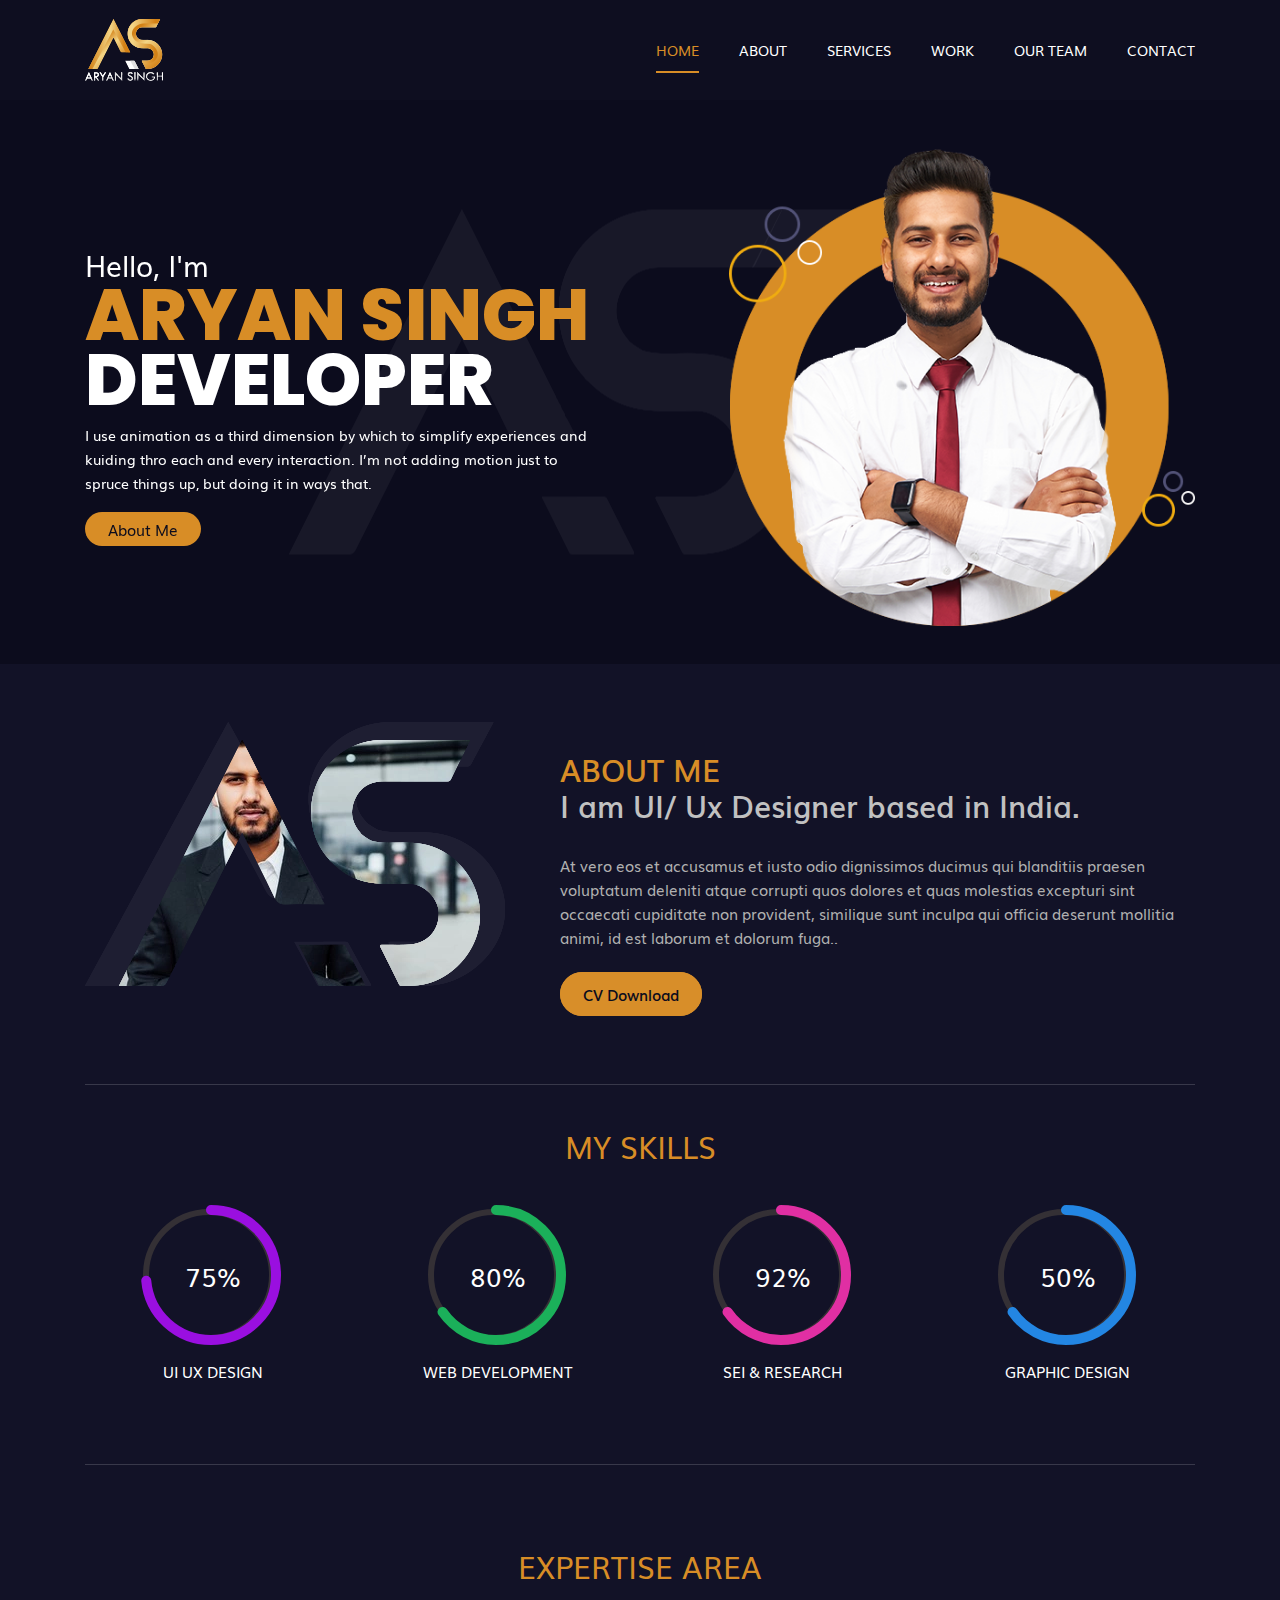
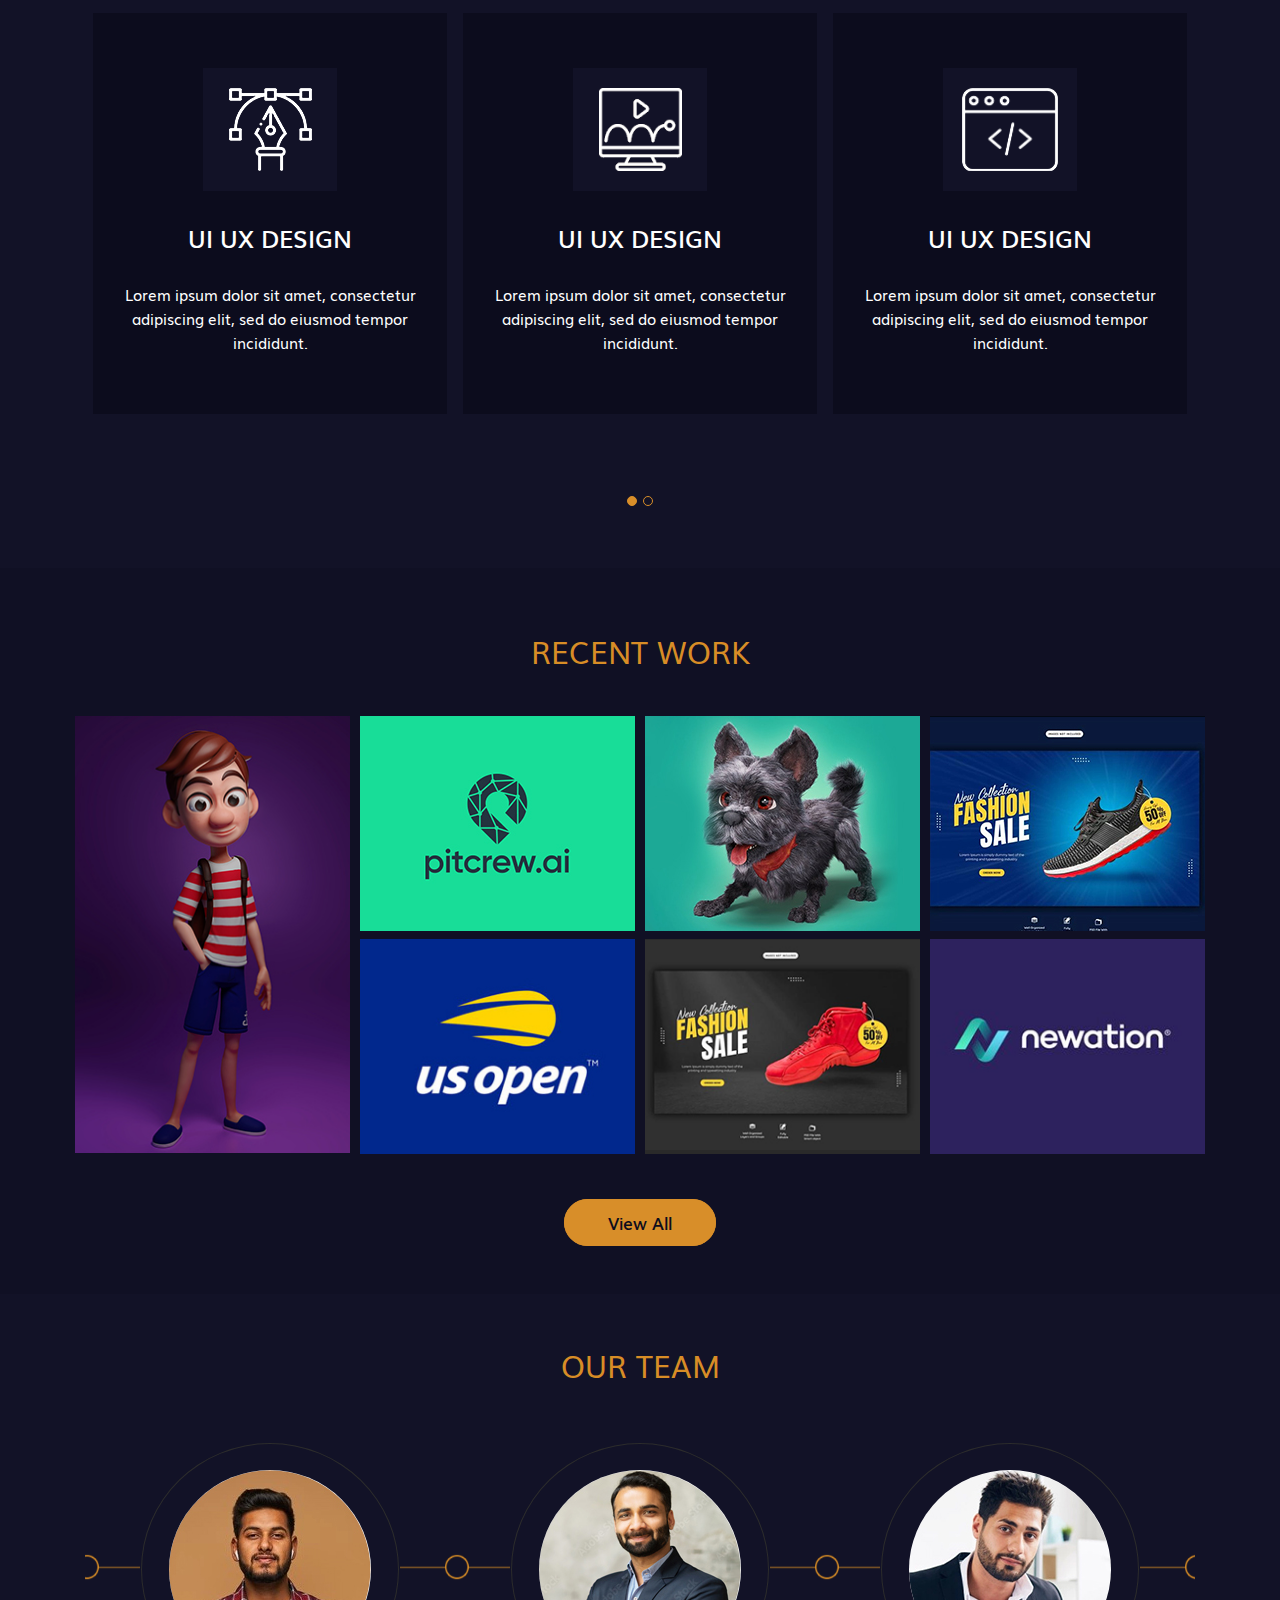
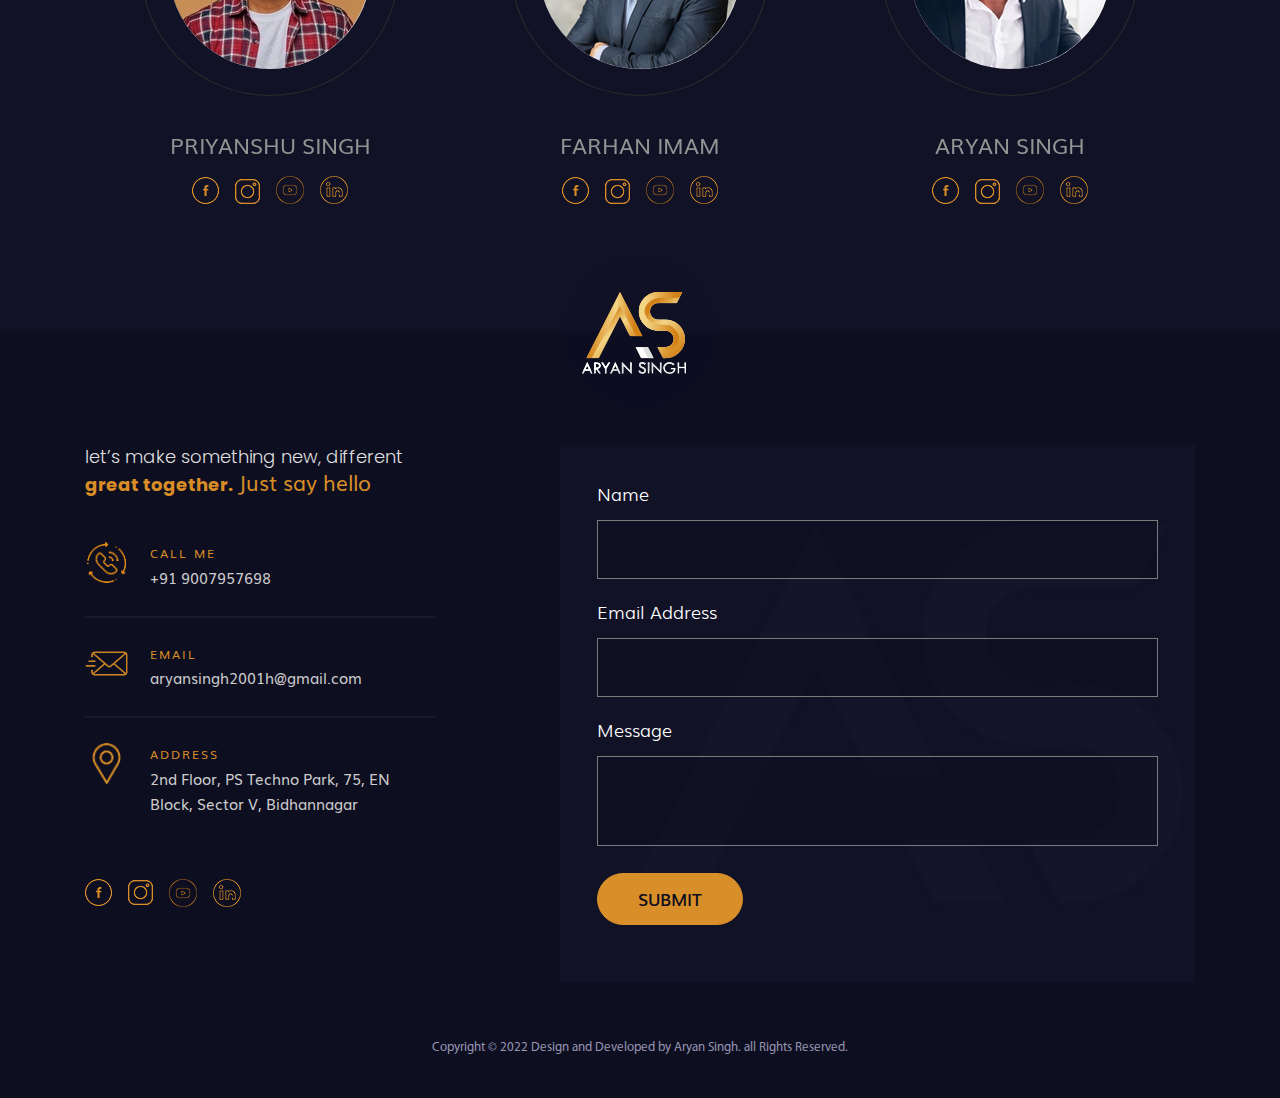
<file: index.html>
<!DOCTYPE html>
<html lang="en">

<head>
  <meta charset="utf-8">
  <meta name="viewport" content="width=device-width, initial-scale=1.0, maximum-scale=1.0, user-scalable=no">

                    <!-- FAV ICON -->

  <link rel="shortcut icon" href="images/logo.png">

                    <!-- BOOTSTRAP -->

  <link href="css/bootstrap.min.css" rel="stylesheet">
  <link href="css/bootstrap.css" rel="stylesheet">

                    <!-- FONT AWESOME -->

  <link rel="stylesheet" href="css/font-awesome.min.css" type="text/css">

                    <!-- OWL CAROUSEL -->

  <link href="css/owl.carousel.min.css" rel="stylesheet">
  <link href="css/owl.theme.default.min.css" rel="stylesheet">                      
                    
                  <!-- STYTLE SHEET -->

  <link href="css/style.css" rel="stylesheet">

  <link href="https://fonts.googleapis.com/css2?family=Poppins:ital,wght@0,100;0,200;0,300;0,400;0,500;0,600;0,700;0,800;0,900;1,100;1,200;1,300;1,400;1,500;1,600;1,700;1,800;1,900&display=swap" rel="stylesheet">

  <title>Aryan Singh</title>

</head>

<body>

                  <!-- START MAIN PART -->

  <main role="main">

                  <!-- START NAVBAR HEADER -->

    <section class="navbar_sec">
      <div class="container">
        <div class="row">
          <div class="col-md-12">
            <div class="navbar_nav">
              <nav class="navbar navbar-expand-lg navbar-light p-0">
                <a class="navbar-brand" href="index.html"><img src="images/logo.png"></a>
                <button class="navbar-toggler" type="button" data-toggle="collapse" data-target="#navbarNav" aria-controls="navbarNav" aria-expanded="false" aria-label="Toggle navigation">
                  <span class="navbar-toggler-icon"></span>
                </button>
                <div class="collapse navbar-collapse" id="navbarNav">
                  <ul class="navbar-nav">
                    <li class="nav-item active">
                      <a class="nav-link" href="index.html">Home</a>
                    </li>
                    <li class="nav-item">
                      <a class="nav-link" href="about.html">about</a>
                    </li>
                    <li class="nav-item">
                      <a class="nav-link" href="service.html">services</a>
                    </li>
                    <li class="nav-item">
                      <a class="nav-link" href="work.html">work</a>
                    </li>
                    <li class="nav-item">
                      <a class="nav-link" href="team.html">our team</a>
                    </li>
                    <li class="nav-item">
                      <a class="nav-link" href="contact.html">contact</a>
                    </li>
                  </ul>
                </div>
              </nav>
            </div>
          </div>
        </div>
      </div>
    </section>

                  <!-- END NAVBAR HEADER -->

                  <!-- START BANNER -->

    <section class="banner_sec">
      <div id="banner" class="owl-carousel owl-theme">

        <div class="item">
          <div class="container">
            <div class="banner_item">
              <div class="banner_content">
                <h6>hello, i'm</h6>
                <h2>aryan singh</h2>
                <h4>Developer</h4>
                <div class="banner_para">
                  <p>I use animation as a third dimension by which to simplify experiences and kuiding thro each and every interaction. I’m not adding motion just to spruce things up, but doing it in ways that.</p>
                </div>
                <div class="banner_link">
                  <a href="#">About Me</a>
                </div>
              </div>
              <div class="banner_img">
                <img class="img-fluid" src="images/banner_icon.png">
              </div>
            </div>
          </div>
        </div>

        <div class="item">
          <div class="container">
            <div class="banner_item">
              <div class="banner_content">
                <h6>hello, i'm</h6>
                <h2>aryan singh</h2>
                <h4>Developer</h4>
                <div class="banner_para">
                  <p>I use animation as a third dimension by which to simplify experiences and kuiding thro each and every interaction. I’m not adding motion just to spruce things up, but doing it in ways that.</p>
                </div>
                <div class="banner_link">
                  <a href="#">About Me</a>
                </div>
              </div>
              <div class="banner_img">
                <img class="img-fluid" src="images/banner_icon.png">
              </div>
            </div>
          </div>
        </div>


        <div class="item">
          <div class="container">
            <div class="banner_item">
              <div class="banner_content">
                <h6>hello, i'm</h6>
                <h2>aryan singh</h2>
                <h4>Developer</h4>
                <div class="banner_para">
                  <p>I use animation as a third dimension by which to simplify experiences and kuiding thro each and every interaction. I’m not adding motion just to spruce things up, but doing it in ways that.</p>
                </div>
                <div class="banner_link">
                  <a href="#">About Me</a>
                </div>
              </div>
              <div class="banner_img">
                <img class="img-fluid" src="images/banner_icon.png">
              </div>
            </div>
          </div>
        </div>


      </div>
    </section>

                  <!-- END BANNER -->

                  <!-- START ABOUT ME -->

    <section class="about_me_sec">
      <div class="container">
        <div class="about_us_bot">
          <div class="row">
            <div class="col-md-5">
              <div class="about_us_img">
                <img src="images/about_me.png">
              </div>
            </div>
            <div class="col-md-7">
              <div class="about_us_cont">
                <div class="about_us_head">
                  <h2>About Me</h2>
                  <h6>I am UI/ Ux Designer based in India.</h6>
                </div>
                <div class="about_us_para">
                  <p>At vero eos et accusamus et iusto odio dignissimos ducimus qui blanditiis praesen
                    voluptatum deleniti atque corrupti quos dolores et quas molestias excepturi sint occaecati cupiditate non provident, similique sunt inculpa qui officia deserunt mollitia animi, id est laborum et dolorum fuga..
                  </p>
                </div>
                <div class="about_us_btn">
                  <a href="#">CV Download</a>
                </div>
              </div>
            </div>
          </div>
        </div>
      </div>
    </section>

                  <!-- END ABOUT ME -->

                  <!-- START MY SKILL -->

                  <!-- END MY SKILL -->

    <section class="my_skill_sec">
      <div class="container">
        <div class="skill_bef">
          <div class="row">
            <div class="col-md-12">
              <div class="my_skill_head">
                <h2>My skills</h2>
              </div>
            </div>

            <div class="col-md-3 col-sm-6">
              <div class="my_skill_per">
                <div class="circle-big circle_one">
                  <div class="circle_text">
                    <p>75%</p>
                  </div>
                  <svg>
                    <circle class="bg" cx="57" cy="57" r="52"></circle>
                    <circle class="progress progress_one" cx="57" cy="65" r="65"></circle>
                  </svg>
                </div>
                <div class="skill_name">
                  <h6>UI UX DESIGN</h6>
                </div>  
              </div>
            </div>

            <div class="col-md-3 col-sm-6">
              <div class="my_skill_per">
                <div class="circle-big circle_two">
                  <div class="circle_text">
                    <p>80%</p>
                  </div>
                  <svg>
                    <circle class="bg" cx="57" cy="57" r="52"></circle>
                    <circle class="progress" cx="57" cy="57" r="65"></circle>
                  </svg>
                </div>  
                <div class="skill_name">
                  <h6>Web Development</h6>
                </div>
              </div>
            </div>

            <div class="col-md-3 col-sm-6">
              <div class="my_skill_per">
                <div class="circle-big circle_three">
                  <div class="circle_text">
                    <p>92%</p>
                  </div>
                  <svg>
                    <circle class="bg" cx="57" cy="57" r="52"></circle>
                    <circle class="progress" cx="57" cy="57" r="65"></circle>
                  </svg>
                </div>  
                <div class="skill_name">
                  <h6>Sei & Research</h6>
                </div>
              </div>
            </div>

            <div class="col-md-3 col-sm-6">
              <div class="my_skill_per">
                <div class="circle-big circle_four">
                  <div class="circle_text">
                    <p>50%</p>
                  </div>
                  <svg>
                    <circle class="bg" cx="57" cy="57" r="52"></circle>
                    <circle class="progress" cx="57" cy="57" r="65"></circle>
                  </svg>
                </div>  
                <div class="skill_name">
                  <h6>Graphic Design</h6>
                </div>
              </div>
            </div>
          </div>
        </div>
      </div>
    </section>

                  <!-- END MY SKILL -->

                  <!-- START EXPERTISE AREA -->

    <section class="expertise_sec">
      <div class="container">
        <div class="row">
          <div class="col-md-12">
            <div class="expertise_head">
              <h2>Expertise area</h2>
            </div>
          </div>
          <div class="col-md-12">
            <div id="expertise_area" class="owl-carousel owl-theme">

              <div class="item">
                <a href="#">
                  <div class="expertise_item">
                    <div class="expertise_img">
                      <img class="img-fluid exp-one" src="images/icon/expertise_img/image_one.png">
                      <img class="img-fluid exp-two" src="images/icon/expertise_img/image_one_hover.png">
                    </div>
                    <div class="expertise_head">
                      <h4>UI UX DESIGN</h4>
                    </div>
                    <div class="expertise_content">
                      <p>Lorem ipsum dolor sit amet, consectetur adipiscing elit, sed do eiusmod tempor incididunt.</p>
                    </div>
                  </div>
                </a>
              </div>

              <div class="item">
                <a href="#">
                  <div class="expertise_item">
                    <div class="expertise_img">
                      <img class="img-fluid exp-one" src="images/icon/expertise_img/image_two.png">
                      <img class="img-fluid exp-two" src="images/icon/expertise_img/image_two_hover.png">
                    </div>
                    <div class="expertise_head">
                      <h4>UI UX DESIGN</h4>
                    </div>
                    <div class="expertise_content">
                      <p>Lorem ipsum dolor sit amet, consectetur adipiscing elit, sed do eiusmod tempor incididunt.</p>
                    </div>
                  </div>
                </a>
              </div>

              <div class="item">
                <a href="#">
                  <div class="expertise_item">
                    <div class="expertise_img">
                      <img class="img-fluid exp-one" src="images/icon/expertise_img/image_three.png">
                      <img class="img-fluid exp-two" src="images/icon/expertise_img/image_three_hover.png">
                    </div>
                    <div class="expertise_head">
                      <h4>UI UX DESIGN</h4>
                    </div>
                    <div class="expertise_content">
                      <p>Lorem ipsum dolor sit amet, consectetur adipiscing elit, sed do eiusmod tempor incididunt.</p>
                    </div>
                  </div>
                </a>
              </div>

              <div class="item">
                <a href="#">
                  <div class="expertise_item">
                    <div class="expertise_img">
                      <img class="img-fluid exp-one" src="images/icon/expertise_img/image_two.png">
                      <img class="img-fluid exp-two" src="images/icon/expertise_img/image_two_hover.png">
                    </div>
                    <div class="expertise_head">
                      <h4>UI UX DESIGN</h4>
                    </div>
                    <div class="expertise_content">
                      <p>Lorem ipsum dolor sit amet, consectetur adipiscing elit, sed do eiusmod tempor incididunt.</p>
                    </div>
                  </div>
                </a>
              </div>

            </div>
          </div>
        </div>
      </div>
    </section>

                  <!-- END EXPERTISE AREA -->

            

                  <!-- START RECENT WORK -->

    <section class="recent_work_sec">
      <div class="container">
        <div class="row">
          <div class="col-md-12">
            <div class="recent_work_head">
              <h2>Recent Work</h2>
            </div>
          </div>
          <div class="col-md-3">
            <div class="renenct_work_items mb-2">
              <div class="recent_work_img recent_first_img">
                <img class="img-fluid" src="images/recent_work/image_one.jpg">
                <div class="recent_overlay">
                  <div class="recent_overlay_content">
                    <h6>Project Name</h6>
                    <a href="#">View Project</a>
                  </div>
                </div>
              </div>
            </div>
          </div>
          <div class="col-md-3">
            <div class="renenct_work_items mb-2">
              <div class="recent_work_img">
                <img class="img-fluid" src="images/recent_work/image_two.jpg">
                <div class="recent_overlay">
                  <div class="recent_overlay_content">
                    <h6>Project Name</h6>
                    <a href="#">View Project</a>
                  </div>
                </div>
              </div>
            </div>
            <div class="renenct_work_items">
              <div class="recent_work_img">
                <img class="img-fluid" src="images/recent_work/image_three.jpg">
                <div class="recent_overlay">
                  <div class="recent_overlay_content">
                    <h6>Project Name</h6>
                    <a href="#">View Project</a>
                  </div>
                </div>
              </div>
            </div>
          </div>
          <div class="col-md-3">
            <div class="renenct_work_items mb-2">
              <div class="recent_work_img">
                <img class="img-fluid" src="images/recent_work/image_four.jpg">
                <div class="recent_overlay">
                  <div class="recent_overlay_content">
                    <h6>Project Name</h6>
                    <a href="#">View Project</a>
                  </div>
                </div>
              </div>
            </div>
            <div class="renenct_work_items">
              <div class="recent_work_img">
                <img class="img-fluid" src="images/recent_work/image_five.jpg">
                <div class="recent_overlay">
                  <div class="recent_overlay_content">
                    <h6>Project Name</h6>
                    <a href="#">View Project</a>
                  </div>
                </div>
              </div>
            </div>
          </div>
          <div class="col-md-3">
            <div class="renenct_work_items mb-2">
              <div class="recent_work_img">
                <img class="img-fluid" src="images/recent_work/image_six.jpg">
                <div class="recent_overlay">
                  <div class="recent_overlay_content">
                    <h6>Project Name</h6>
                    <a href="#">View Project</a>
                  </div>
                </div>
              </div>
            </div>
            <div class="renenct_work_items">
              <div class="recent_work_img">
                <img class="img-fluid" src="images/recent_work/image_seven.jpg">
                <div class="recent_overlay">
                  <div class="recent_overlay_content">
                    <h6>Project Name</h6>
                    <a href="#">View Project</a>
                  </div>
                </div>
              </div>
            </div>
          </div>
          <div class="col-md-12">
            <div class="recent_work_btn">
              <a href="#">View All</a>
            </div>
          </div>
        </div>
      </div>
    </section>

                  <!-- END RECENT WORK -->

                  <!-- START OUR TEAM SECTION -->

    <section class="our_team_sec">
      <div class="container">
        <div class="row">
          <div class="col-md-12">
            <div class="our_team_head">
              <h2>Our team</h2>
            </div>
          </div>
          <div class="col-md-12">
            <div id="our_team" class="owl-carousel owl-theme">

              <div class="item">
                <div class="our_team_item">
                  <div class="our_team_img">
                    <img src="images/our_team/image_one.jpg">
                  </div>
                  <div class="our_team_name">
                    <h6>Priyanshu Singh</h6>
                  </div>
                  <div class="our_team_social_media">
                    <ul>
                      <li><a href="#"><img src="images/icon/social_media/fb_icon.png"></a></li>
                      <li><a href="#"><img src="images/icon/social_media/ig_icon.png"></a></li>
                      <li><a href="#"><img src="images/icon/social_media/yt_icon.png"></a></li>
                      <li><a href="#"><img src="images/icon/social_media/li_icon.png"></a></li>
                    </ul>
                  </div>
                </div>
              </div>

              <div class="item">
                <div class="our_team_item">
                  <div class="our_team_img">
                    <img src="images/our_team/image_two.jpg">
                  </div>
                  <div class="our_team_name">
                    <h6>Farhan Imam</h6>
                  </div>
                  <div class="our_team_social_media">
                    <ul>
                      <li><a href="#"><img src="images/icon/social_media/fb_icon.png"></a></li>
                      <li><a href="#"><img src="images/icon/social_media/ig_icon.png"></a></li>
                      <li><a href="#"><img src="images/icon/social_media/yt_icon.png"></a></li>
                      <li><a href="#"><img src="images/icon/social_media/li_icon.png"></a></li>
                    </ul>
                  </div>
                </div>
              </div>

              <div class="item">
                <div class="our_team_item">
                  <div class="our_team_img">
                    <img src="images/our_team/image_three.jpg">
                  </div>
                  <div class="our_team_name">
                    <h6>Aryan Singh</h6>
                  </div>
                  <div class="our_team_social_media">
                    <ul>
                      <li><a href="#"><img src="images/icon/social_media/fb_icon.png"></a></li>
                      <li><a href="#"><img src="images/icon/social_media/ig_icon.png"></a></li>
                      <li><a href="#"><img src="images/icon/social_media/yt_icon.png"></a></li>
                      <li><a href="#"><img src="images/icon/social_media/li_icon.png"></a></li>
                    </ul>
                  </div>
                </div>
              </div>

            </div>
          </div>
        </div>
      </div>
    </section>

                  <!-- END OUR TEAM SECTION -->

                  <!-- START UPPER FOOTER SECTION -->


    <section class="upper_footer_sec">
      <div class="container">
        <div class="row">
          <div class="col-md-12">
            <div class="upper_footer_logo">
              <a href="index.html"><img class="img-fluid" src="images/footer_logo.png"></a>
            </div>
          </div>
          <div class="col-md-4">
            <div class="upper_footer_para">
              <p>let’s make something new, different <b>great together.</b> <span>Just say hello</span></p>
            </div>
            <div class="upper_footer_info">
              <div class="upper_footer_info_items">
                <div class="upper_footer_info_img">
                  <img class="img-fluid" src="images/icon/footer_icon/icon_one.png">
                </div>
                <div class="upper_footer_info_cont">
                  <h6>Call Me</h6>
                  <a href="tel:+91 9007957698">+91 9007957698</a>
                </div>
              </div>
              <div class="upper_footer_info_items">
                <div class="upper_footer_info_img">
                  <img class="img-fluid" src="images/icon/footer_icon/icon_two.png">
                </div>
                <div class="upper_footer_info_cont">
                  <h6>Email</h6>
                  <a href="mailto:aryansingh2001h@gmail.com">aryansingh2001h@gmail.com</a>
                </div>
              </div>
              <div class="upper_footer_info_items">
                <div class="upper_footer_info_img">
                  <img class="img-fluid" src="images/icon/footer_icon/icon_three.png">
                </div>
                <div class="upper_footer_info_cont">
                  <h6>Address</h6>
                  <a href="https://goo.gl/maps/3J4UmXex4k5Xmd7a8" target="_blank">2nd Floor, PS Techno Park, 75, EN Block, Sector V, Bidhannagar</a>
                </div>
              </div>
            </div>
            <div class="footer_social_media">
              <ul>
                <li><a href="#"><img src="images/icon/social_media/fb_icon.png"></a></li>
                <li><a href="#"><img src="images/icon/social_media/ig_icon.png"></a></li>
                <li><a href="#"><img src="images/icon/social_media/yt_icon.png"></a></li>
                <li><a href="#"><img src="images/icon/social_media/li_icon.png"></a></li>
              </ul>
            </div>
          </div>
          <div class="offset-md-1">
            
          </div>
          <div class="col-md-7">
            <div class="upper_footer_form">
              <form>
                <div class="row">
                  <div class="col-md-12">
                    <div class="upper_footer_inputs">
                      <label>Name</label>
                      <input type="text" name="name" required>
                    </div>
                  </div>
                  <div class="col-md-12">
                    <div class="upper_footer_inputs">
                      <label>Email Address</label>
                      <input type="email" name="email" required>
                    </div>
                  </div>
                  <div class="col-md-12">
                    <div class="upper_footer_inputs">
                      <label>Message</label>
                      <textarea ></textarea>
                    </div>
                  </div>
                  <div class="col-md-12">
                    <div class="upper_footer_inputs">
                      <button type="submit" value="Submit">Submit</button>
                    </div>
                  </div>
                </div>
              </form>
            </div>
          </div>
        </div>
      </div>
    </section>

                  <!-- END UPPER FOOTER SECTION -->

                  <!-- START FOOTER -->

    <footer class="footer_sec">
      <div class="container">
        <div class="row">
          <div class="col-md-12">
            <div class="footer_cont">
              <p>Copyright © 2022  Design and Developed by <a href="index.html">Aryan Singh.</a> all Rights Reserved.</p>
            </div>
          </div>
        </div>
      </div>
    </footer>                  

                  <!-- END FOOTER -->

  </main>

                  <!-- END MAIN PART -->


  <script src="js/jquery.min.js"></script>
  <script src="js/popper.min.js"></script>
  <script src="js/bootstrap.min.js"></script>
  <script src="js/jquery-migrate-1.3.0.js"></script>
  <script src="js/bootstrap.bundle.js"></script>
  <script src="js/owl.carousel.min.js"></script>
  <script src="js/main.js"></script>


</body>

</html>
</file>
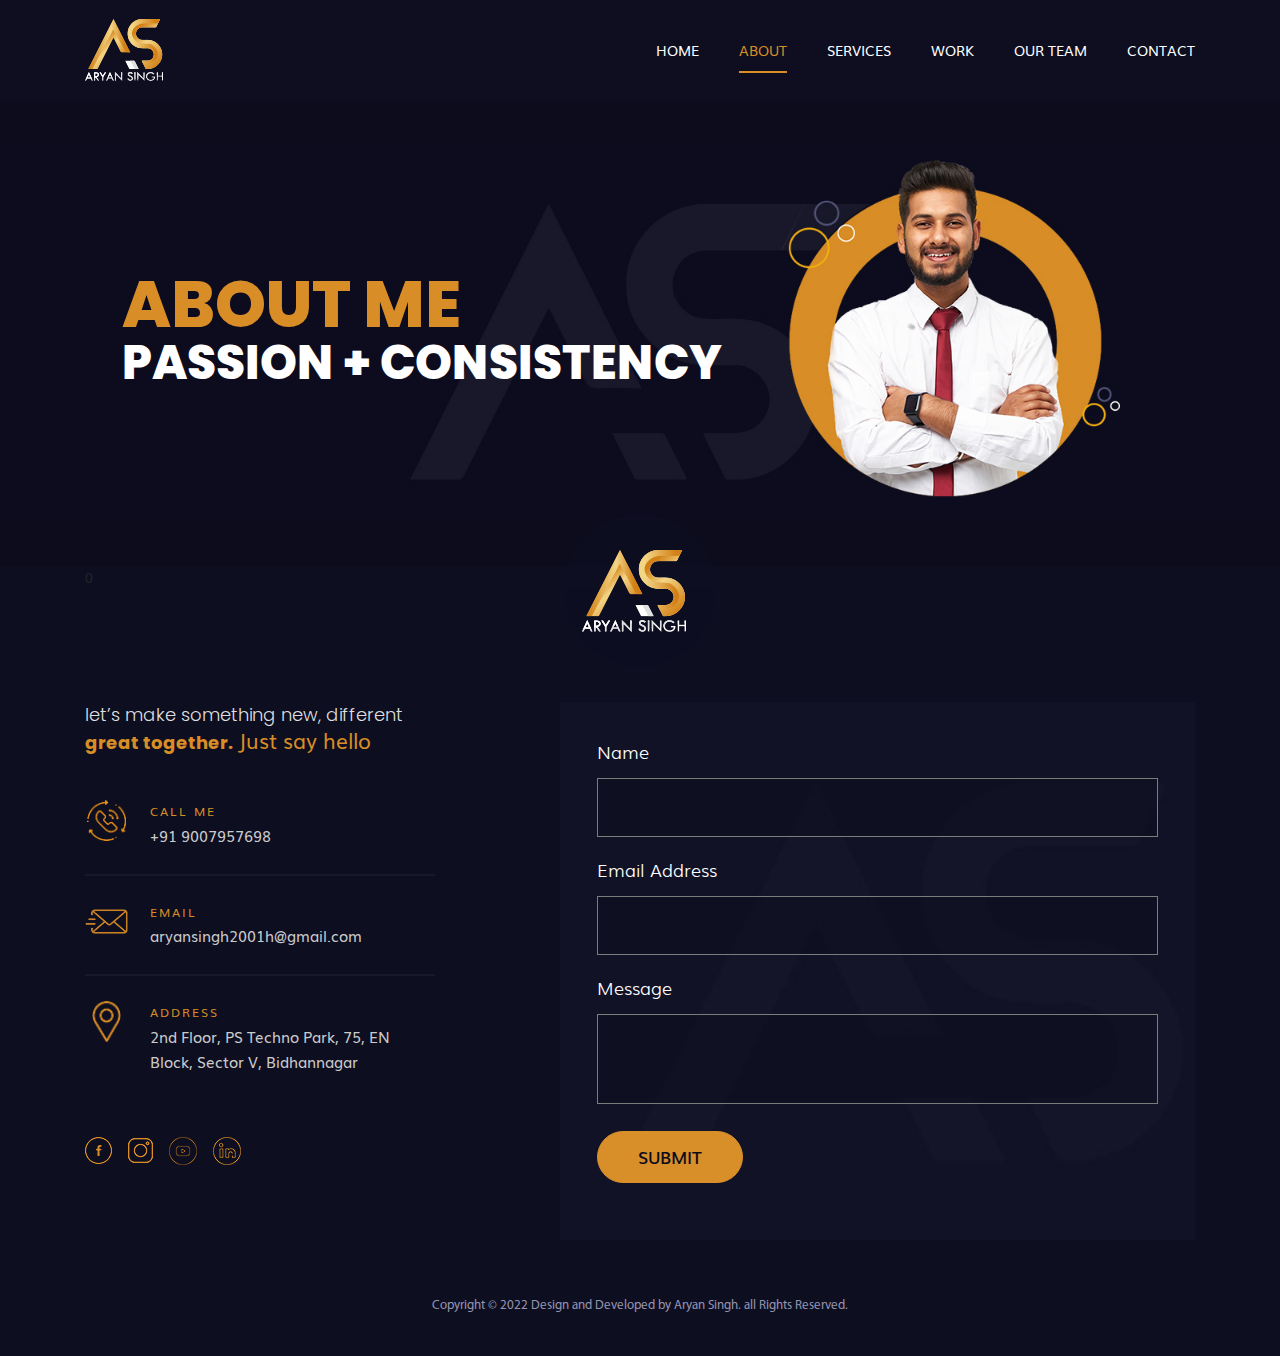
<file: about.html>
<!DOCTYPE html>
<html lang="en">

<head>
  <meta charset="utf-8">
  <meta name="viewport" content="width=device-width, initial-scale=1.0, maximum-scale=1.0, user-scalable=no">

                    <!-- FAV ICON -->

  <link rel="shortcut icon" href="images/logo.png">

                    <!-- BOOTSTRAP -->

  <link href="css/bootstrap.min.css" rel="stylesheet">
  <link href="css/bootstrap.css" rel="stylesheet">

                    <!-- FONT AWESOME -->

  <link rel="stylesheet" href="css/font-awesome.min.css" type="text/css">

                    <!-- OWL CAROUSEL -->

  <link href="css/owl.carousel.min.css" rel="stylesheet">
  <link href="css/owl.theme.default.min.css" rel="stylesheet">                      
                    
                  <!-- STYTLE SHEET -->

  <link href="css/style.css" rel="stylesheet">

  <link href="https://fonts.googleapis.com/css2?family=Poppins:ital,wght@0,100;0,200;0,300;0,400;0,500;0,600;0,700;0,800;0,900;1,100;1,200;1,300;1,400;1,500;1,600;1,700;1,800;1,900&display=swap" rel="stylesheet">

  <title>Aryan Singh</title>

</head>

<body>

                  <!-- START MAIN PART -->

  <main role="main">

                  <!-- START NAVBAR HEADER -->

    <section class="navbar_sec">
      <div class="container">
        <div class="row">
          <div class="col-md-12">
            <div class="navbar_nav">
              <nav class="navbar navbar-expand-lg navbar-light p-0">
                <a class="navbar-brand" href="index.html"><img src="images/logo.png"></a>
                <button class="navbar-toggler" type="button" data-toggle="collapse" data-target="#navbarNav" aria-controls="navbarNav" aria-expanded="false" aria-label="Toggle navigation">
                  <span class="navbar-toggler-icon"></span>
                </button>
                <div class="collapse navbar-collapse" id="navbarNav">
                  <ul class="navbar-nav">
                    <li class="nav-item">
                      <a class="nav-link" href="index.html">Home</a>
                    </li>
                    <li class="nav-item active">
                      <a class="nav-link" href="about.html">about</a>
                    </li>
                    <li class="nav-item">
                      <a class="nav-link" href="service.html">services</a>
                    </li>
                    <li class="nav-item">
                      <a class="nav-link" href="work.html">work</a>
                    </li>
                    <li class="nav-item">
                      <a class="nav-link" href="team.html">our team</a>
                    </li>
                    <li class="nav-item">
                      <a class="nav-link" href="contact.html">contact</a>
                    </li>
                  </ul>
                </div>
              </nav>
            </div>
          </div>
        </div>
      </div>
    </section>

                  <!-- END NAVBAR HEADER -->

                  <!-- START INNER PAGES HEAD -->

    <section class="inner_page_banner">
      <div class="inner_pages_img">
        <img src="images/banner/inner_banner.jpg">
      </div>
      <div class="about_me_head">
        <h2>About Me</h2>
        <h6>Passion + Consistency</h6>
      </div>
    </section>

                  <!-- END INNER PAGES HEAD -->

                  <!-- START UPPER FOOTER SECTION -->


    <section class="upper_footer_sec">
      <div class="container">0
        <div class="row">
          <div class="col-md-12">
            <div class="upper_footer_logo">
              <a href="index.html"><img class="img-fluid" src="images/footer_logo.png"></a>
            </div>
          </div>
          <div class="col-md-4">
            <div class="upper_footer_para">
              <p>let’s make something new, different <b>great together.</b> <span>Just say hello</span></p>
            </div>
            <div class="upper_footer_info">
              <div class="upper_footer_info_items">
                <div class="upper_footer_info_img">
                  <img class="img-fluid" src="images/icon/footer_icon/icon_one.png">
                </div>
                <div class="upper_footer_info_cont">
                  <h6>Call Me</h6>
                  <a href="tel:+91 9007957698">+91 9007957698</a>
                </div>
              </div>
              <div class="upper_footer_info_items">
                <div class="upper_footer_info_img">
                  <img class="img-fluid" src="images/icon/footer_icon/icon_two.png">
                </div>
                <div class="upper_footer_info_cont">
                  <h6>Email</h6>
                  <a href="mailto:aryansingh2001h@gmail.com">aryansingh2001h@gmail.com</a>
                </div>
              </div>
              <div class="upper_footer_info_items">
                <div class="upper_footer_info_img">
                  <img class="img-fluid" src="images/icon/footer_icon/icon_three.png">
                </div>
                <div class="upper_footer_info_cont">
                  <h6>Address</h6>
                  <a href="https://goo.gl/maps/3J4UmXex4k5Xmd7a8" target="_blank">2nd Floor, PS Techno Park, 75, EN Block, Sector V, Bidhannagar</a>
                </div>
              </div>
            </div>
            <div class="footer_social_media">
              <ul>
                <li><a href="#"><img src="images/icon/social_media/fb_icon.png"></a></li>
                <li><a href="#"><img src="images/icon/social_media/ig_icon.png"></a></li>
                <li><a href="#"><img src="images/icon/social_media/yt_icon.png"></a></li>
                <li><a href="#"><img src="images/icon/social_media/li_icon.png"></a></li>
              </ul>
            </div>
          </div>
          <div class="offset-md-1">
            
          </div>
          <div class="col-md-7">
            <div class="upper_footer_form">
              <form>
                <div class="row">
                  <div class="col-md-12">
                    <div class="upper_footer_inputs">
                      <label>Name</label>
                      <input type="text" name="name" required>
                    </div>
                  </div>
                  <div class="col-md-12">
                    <div class="upper_footer_inputs">
                      <label>Email Address</label>
                      <input type="email" name="email" required>
                    </div>
                  </div>
                  <div class="col-md-12">
                    <div class="upper_footer_inputs">
                      <label>Message</label>
                      <textarea ></textarea>
                    </div>
                  </div>
                  <div class="col-md-12">
                    <div class="upper_footer_inputs">
                      <button type="submit" value="Submit">Submit</button>
                    </div>
                  </div>
                </div>
              </form>
            </div>
          </div>
        </div>
      </div>
    </section>

                  <!-- END UPPER FOOTER SECTION -->

                  <!-- START FOOTER -->

    <footer class="footer_sec">
      <div class="container">
        <div class="row">
          <div class="col-md-12">
            <div class="footer_cont">
              <p>Copyright © 2022  Design and Developed by <a href="index.html">Aryan Singh.</a> all Rights Reserved.</p>
            </div>
          </div>
        </div>
      </div>
    </footer>                  

                  <!-- END FOOTER -->

  </main>

                  <!-- END MAIN PART -->


  <script src="js/jquery.min.js"></script>
  <script src="js/popper.min.js"></script>
  <script src="js/bootstrap.min.js"></script>
  <script src="js/jquery-migrate-1.3.0.js"></script>
  <script src="js/bootstrap.bundle.js"></script>
  <script src="js/owl.carousel.min.js"></script>
  <script src="js/main.js"></script>


</body>

</html>
</file>
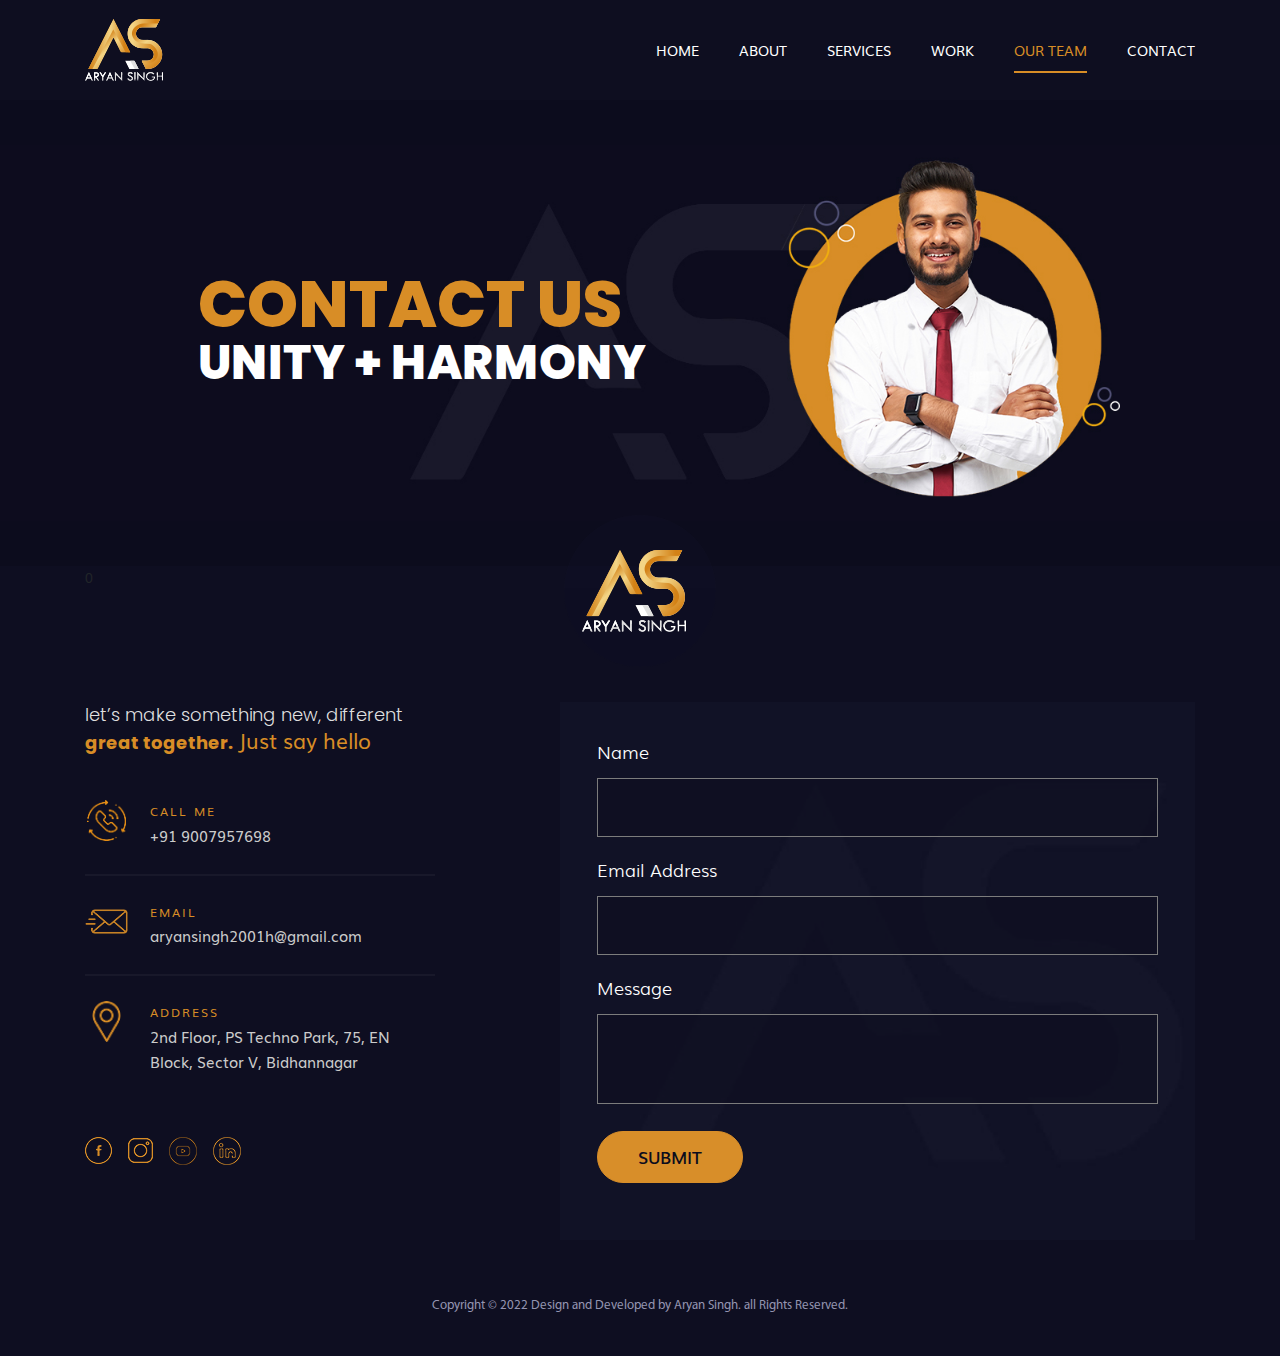
<file: contact.html>
<!DOCTYPE html>
<html lang="en">

<head>
  <meta charset="utf-8">
  <meta name="viewport" content="width=device-width, initial-scale=1.0, maximum-scale=1.0, user-scalable=no">

                    <!-- FAV ICON -->

  <link rel="shortcut icon" href="images/logo.png">

                    <!-- BOOTSTRAP -->

  <link href="css/bootstrap.min.css" rel="stylesheet">
  <link href="css/bootstrap.css" rel="stylesheet">

                    <!-- FONT AWESOME -->

  <link rel="stylesheet" href="css/font-awesome.min.css" type="text/css">

                    <!-- OWL CAROUSEL -->

  <link href="css/owl.carousel.min.css" rel="stylesheet">
  <link href="css/owl.theme.default.min.css" rel="stylesheet">                      
                    
                  <!-- STYTLE SHEET -->

  <link href="css/style.css" rel="stylesheet">

  <link href="https://fonts.googleapis.com/css2?family=Poppins:ital,wght@0,100;0,200;0,300;0,400;0,500;0,600;0,700;0,800;0,900;1,100;1,200;1,300;1,400;1,500;1,600;1,700;1,800;1,900&display=swap" rel="stylesheet">

  <title>Aryan Singh</title>

</head>

<body>

                  <!-- START MAIN PART -->

  <main role="main">

                  <!-- START NAVBAR HEADER -->

    <section class="navbar_sec">
      <div class="container">
        <div class="row">
          <div class="col-md-12">
            <div class="navbar_nav">
              <nav class="navbar navbar-expand-lg navbar-light p-0">
                <a class="navbar-brand" href="index.html"><img src="images/logo.png"></a>
                <button class="navbar-toggler" type="button" data-toggle="collapse" data-target="#navbarNav" aria-controls="navbarNav" aria-expanded="false" aria-label="Toggle navigation">
                  <span class="navbar-toggler-icon"></span>
                </button>
                <div class="collapse navbar-collapse" id="navbarNav">
                  <ul class="navbar-nav">
                    <li class="nav-item">
                      <a class="nav-link" href="index.html">Home</a>
                    </li>
                    <li class="nav-item">
                      <a class="nav-link" href="about.html">about</a>
                    </li>
                    <li class="nav-item">
                      <a class="nav-link" href="service.html">services</a>
                    </li>
                    <li class="nav-item">
                      <a class="nav-link" href="work.html">work</a>
                    </li>
                    <li class="nav-item active">
                      <a class="nav-link" href="team.html">our team</a>
                    </li>
                    <li class="nav-item">
                      <a class="nav-link" href="contact.html">contact</a>
                    </li>
                  </ul>
                </div>
              </nav>
            </div>
          </div>
        </div>
      </div>
    </section>

                  <!-- END NAVBAR HEADER -->

                  <!-- START INNER PAGES HEAD -->

    <section class="inner_page_banner">
      <div class="inner_pages_img">
        <img src="images/banner/inner_banner.jpg">
      </div>
      <div class="about_me_head">
        <h2>Contact US</h2>
        <h6>unity + harmony</h6>
      </div>
    </section>

                  <!-- END INNER PAGES HEAD -->

                  <!-- START UPPER FOOTER SECTION -->


    <section class="upper_footer_sec">
      <div class="container">0
        <div class="row">
          <div class="col-md-12">
            <div class="upper_footer_logo">
              <a href="index.html"><img class="img-fluid" src="images/footer_logo.png"></a>
            </div>
          </div>
          <div class="col-md-4">
            <div class="upper_footer_para">
              <p>let’s make something new, different <b>great together.</b> <span>Just say hello</span></p>
            </div>
            <div class="upper_footer_info">
              <div class="upper_footer_info_items">
                <div class="upper_footer_info_img">
                  <img class="img-fluid" src="images/icon/footer_icon/icon_one.png">
                </div>
                <div class="upper_footer_info_cont">
                  <h6>Call Me</h6>
                  <a href="tel:+91 9007957698">+91 9007957698</a>
                </div>
              </div>
              <div class="upper_footer_info_items">
                <div class="upper_footer_info_img">
                  <img class="img-fluid" src="images/icon/footer_icon/icon_two.png">
                </div>
                <div class="upper_footer_info_cont">
                  <h6>Email</h6>
                  <a href="mailto:aryansingh2001h@gmail.com">aryansingh2001h@gmail.com</a>
                </div>
              </div>
              <div class="upper_footer_info_items">
                <div class="upper_footer_info_img">
                  <img class="img-fluid" src="images/icon/footer_icon/icon_three.png">
                </div>
                <div class="upper_footer_info_cont">
                  <h6>Address</h6>
                  <a href="https://goo.gl/maps/3J4UmXex4k5Xmd7a8" target="_blank">2nd Floor, PS Techno Park, 75, EN Block, Sector V, Bidhannagar</a>
                </div>
              </div>
            </div>
            <div class="footer_social_media">
              <ul>
                <li><a href="#"><img src="images/icon/social_media/fb_icon.png"></a></li>
                <li><a href="#"><img src="images/icon/social_media/ig_icon.png"></a></li>
                <li><a href="#"><img src="images/icon/social_media/yt_icon.png"></a></li>
                <li><a href="#"><img src="images/icon/social_media/li_icon.png"></a></li>
              </ul>
            </div>
          </div>
          <div class="offset-md-1">
            
          </div>
          <div class="col-md-7">
            <div class="upper_footer_form">
              <form>
                <div class="row">
                  <div class="col-md-12">
                    <div class="upper_footer_inputs">
                      <label>Name</label>
                      <input type="text" name="name" required>
                    </div>
                  </div>
                  <div class="col-md-12">
                    <div class="upper_footer_inputs">
                      <label>Email Address</label>
                      <input type="email" name="email" required>
                    </div>
                  </div>
                  <div class="col-md-12">
                    <div class="upper_footer_inputs">
                      <label>Message</label>
                      <textarea ></textarea>
                    </div>
                  </div>
                  <div class="col-md-12">
                    <div class="upper_footer_inputs">
                      <button type="submit" value="Submit">Submit</button>
                    </div>
                  </div>
                </div>
              </form>
            </div>
          </div>
        </div>
      </div>
    </section>

                  <!-- END UPPER FOOTER SECTION -->

                  <!-- START FOOTER -->

    <footer class="footer_sec">
      <div class="container">
        <div class="row">
          <div class="col-md-12">
            <div class="footer_cont">
              <p>Copyright © 2022  Design and Developed by <a href="index.html">Aryan Singh.</a> all Rights Reserved.</p>
            </div>
          </div>
        </div>
      </div>
    </footer>                  

                  <!-- END FOOTER -->

  </main>

                  <!-- END MAIN PART -->


  <script src="js/jquery.min.js"></script>
  <script src="js/popper.min.js"></script>
  <script src="js/bootstrap.min.js"></script>
  <script src="js/jquery-migrate-1.3.0.js"></script>
  <script src="js/bootstrap.bundle.js"></script>
  <script src="js/owl.carousel.min.js"></script>
  <script src="js/main.js"></script>


</body>

</html>
</file>
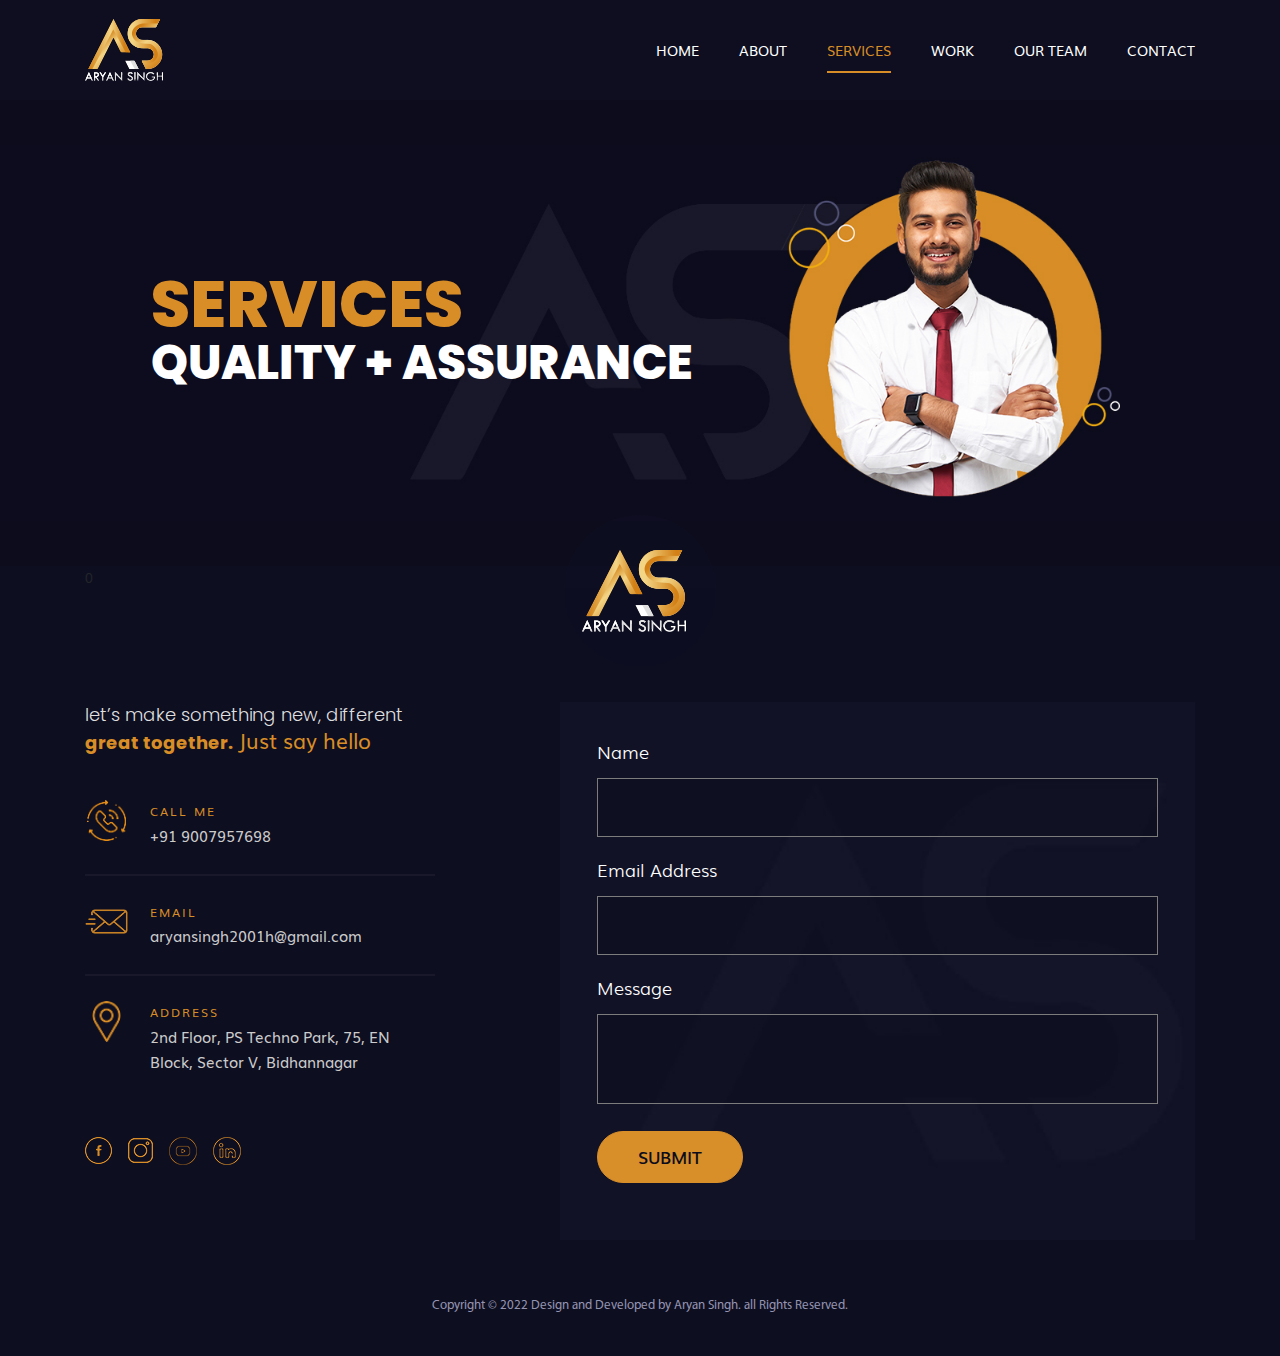
<file: service.html>
<!DOCTYPE html>
<html lang="en">

<head>
  <meta charset="utf-8">
  <meta name="viewport" content="width=device-width, initial-scale=1.0, maximum-scale=1.0, user-scalable=no">

                    <!-- FAV ICON -->

  <link rel="shortcut icon" href="images/logo.png">

                    <!-- BOOTSTRAP -->

  <link href="css/bootstrap.min.css" rel="stylesheet">
  <link href="css/bootstrap.css" rel="stylesheet">

                    <!-- FONT AWESOME -->

  <link rel="stylesheet" href="css/font-awesome.min.css" type="text/css">

                    <!-- OWL CAROUSEL -->

  <link href="css/owl.carousel.min.css" rel="stylesheet">
  <link href="css/owl.theme.default.min.css" rel="stylesheet">                      
                    
                  <!-- STYTLE SHEET -->

  <link href="css/style.css" rel="stylesheet">

  <link href="https://fonts.googleapis.com/css2?family=Poppins:ital,wght@0,100;0,200;0,300;0,400;0,500;0,600;0,700;0,800;0,900;1,100;1,200;1,300;1,400;1,500;1,600;1,700;1,800;1,900&display=swap" rel="stylesheet">

  <title>Aryan Singh</title>

</head>

<body>

                  <!-- START MAIN PART -->

  <main role="main">

                  <!-- START NAVBAR HEADER -->

    <section class="navbar_sec">
      <div class="container">
        <div class="row">
          <div class="col-md-12">
            <div class="navbar_nav">
              <nav class="navbar navbar-expand-lg navbar-light p-0">
                <a class="navbar-brand" href="index.html"><img src="images/logo.png"></a>
                <button class="navbar-toggler" type="button" data-toggle="collapse" data-target="#navbarNav" aria-controls="navbarNav" aria-expanded="false" aria-label="Toggle navigation">
                  <span class="navbar-toggler-icon"></span>
                </button>
                <div class="collapse navbar-collapse" id="navbarNav">
                  <ul class="navbar-nav">
                    <li class="nav-item">
                      <a class="nav-link" href="index.html">Home</a>
                    </li>
                    <li class="nav-item">
                      <a class="nav-link" href="about.html">about</a>
                    </li>
                    <li class="nav-item active">
                      <a class="nav-link" href="service.html">services</a>
                    </li>
                    <li class="nav-item">
                      <a class="nav-link" href="work.html">work</a>
                    </li>
                    <li class="nav-item">
                      <a class="nav-link" href="team.html">our team</a>
                    </li>
                    <li class="nav-item">
                      <a class="nav-link" href="contact.html">contact</a>
                    </li>
                  </ul>
                </div>
              </nav>
            </div>
          </div>
        </div>
      </div>
    </section>

                  <!-- END NAVBAR HEADER -->

                  <!-- START INNER PAGES HEAD -->

    <section class="inner_page_banner">
      <div class="inner_pages_img">
        <img src="images/banner/inner_banner.jpg">
      </div>
      <div class="about_me_head">
        <h2>Services</h2>
        <h6>Quality + Assurance</h6>
      </div>
    </section>

                  <!-- END INNER PAGES HEAD -->

                  <!-- START UPPER FOOTER SECTION -->


    <section class="upper_footer_sec">
      <div class="container">0
        <div class="row">
          <div class="col-md-12">
            <div class="upper_footer_logo">
              <a href="index.html"><img class="img-fluid" src="images/footer_logo.png"></a>
            </div>
          </div>
          <div class="col-md-4">
            <div class="upper_footer_para">
              <p>let’s make something new, different <b>great together.</b> <span>Just say hello</span></p>
            </div>
            <div class="upper_footer_info">
              <div class="upper_footer_info_items">
                <div class="upper_footer_info_img">
                  <img class="img-fluid" src="images/icon/footer_icon/icon_one.png">
                </div>
                <div class="upper_footer_info_cont">
                  <h6>Call Me</h6>
                  <a href="tel:+91 9007957698">+91 9007957698</a>
                </div>
              </div>
              <div class="upper_footer_info_items">
                <div class="upper_footer_info_img">
                  <img class="img-fluid" src="images/icon/footer_icon/icon_two.png">
                </div>
                <div class="upper_footer_info_cont">
                  <h6>Email</h6>
                  <a href="mailto:aryansingh2001h@gmail.com">aryansingh2001h@gmail.com</a>
                </div>
              </div>
              <div class="upper_footer_info_items">
                <div class="upper_footer_info_img">
                  <img class="img-fluid" src="images/icon/footer_icon/icon_three.png">
                </div>
                <div class="upper_footer_info_cont">
                  <h6>Address</h6>
                  <a href="https://goo.gl/maps/3J4UmXex4k5Xmd7a8" target="_blank">2nd Floor, PS Techno Park, 75, EN Block, Sector V, Bidhannagar</a>
                </div>
              </div>
            </div>
            <div class="footer_social_media">
              <ul>
                <li><a href="#"><img src="images/icon/social_media/fb_icon.png"></a></li>
                <li><a href="#"><img src="images/icon/social_media/ig_icon.png"></a></li>
                <li><a href="#"><img src="images/icon/social_media/yt_icon.png"></a></li>
                <li><a href="#"><img src="images/icon/social_media/li_icon.png"></a></li>
              </ul>
            </div>
          </div>
          <div class="offset-md-1">
            
          </div>
          <div class="col-md-7">
            <div class="upper_footer_form">
              <form>
                <div class="row">
                  <div class="col-md-12">
                    <div class="upper_footer_inputs">
                      <label>Name</label>
                      <input type="text" name="name" required>
                    </div>
                  </div>
                  <div class="col-md-12">
                    <div class="upper_footer_inputs">
                      <label>Email Address</label>
                      <input type="email" name="email" required>
                    </div>
                  </div>
                  <div class="col-md-12">
                    <div class="upper_footer_inputs">
                      <label>Message</label>
                      <textarea ></textarea>
                    </div>
                  </div>
                  <div class="col-md-12">
                    <div class="upper_footer_inputs">
                      <button type="submit" value="Submit">Submit</button>
                    </div>
                  </div>
                </div>
              </form>
            </div>
          </div>
        </div>
      </div>
    </section>

                  <!-- END UPPER FOOTER SECTION -->

                  <!-- START FOOTER -->

    <footer class="footer_sec">
      <div class="container">
        <div class="row">
          <div class="col-md-12">
            <div class="footer_cont">
              <p>Copyright © 2022  Design and Developed by <a href="index.html">Aryan Singh.</a> all Rights Reserved.</p>
            </div>
          </div>
        </div>
      </div>
    </footer>                  

                  <!-- END FOOTER -->

  </main>

                  <!-- END MAIN PART -->


  <script src="js/jquery.min.js"></script>
  <script src="js/popper.min.js"></script>
  <script src="js/bootstrap.min.js"></script>
  <script src="js/jquery-migrate-1.3.0.js"></script>
  <script src="js/bootstrap.bundle.js"></script>
  <script src="js/owl.carousel.min.js"></script>
  <script src="js/main.js"></script>


</body>

</html>
</file>
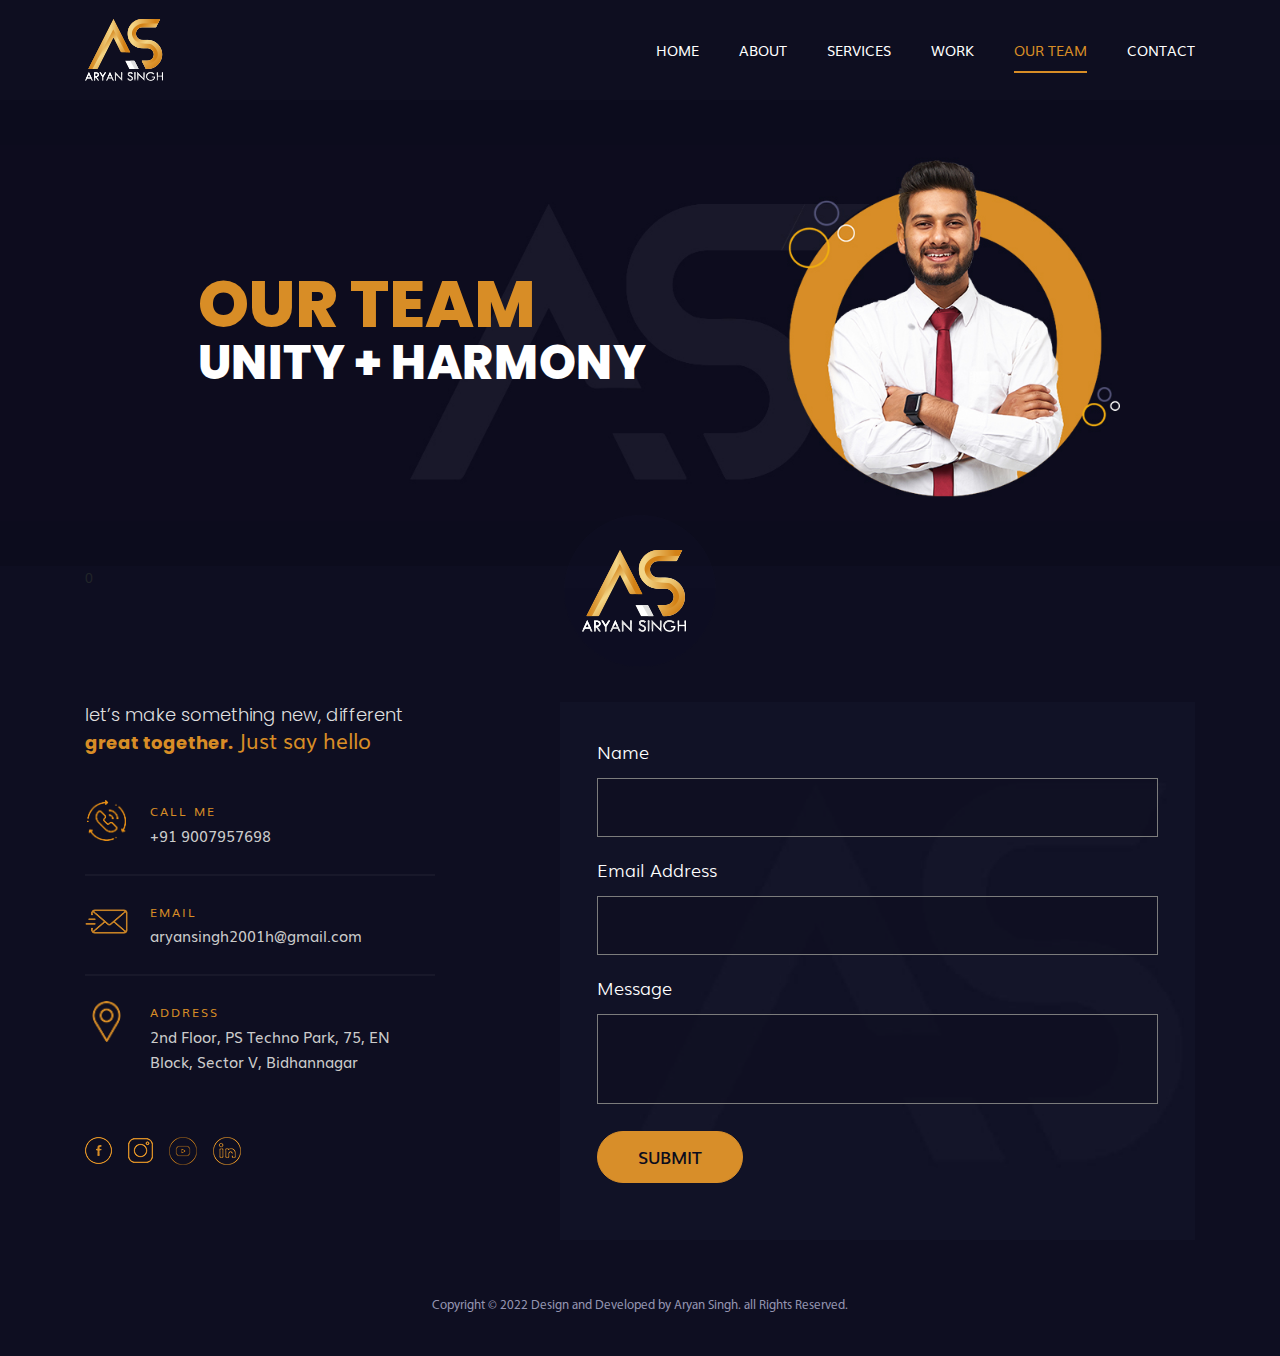
<file: team.html>
<!DOCTYPE html>
<html lang="en">

<head>
  <meta charset="utf-8">
  <meta name="viewport" content="width=device-width, initial-scale=1.0, maximum-scale=1.0, user-scalable=no">

                    <!-- FAV ICON -->

  <link rel="shortcut icon" href="images/logo.png">

                    <!-- BOOTSTRAP -->

  <link href="css/bootstrap.min.css" rel="stylesheet">
  <link href="css/bootstrap.css" rel="stylesheet">

                    <!-- FONT AWESOME -->

  <link rel="stylesheet" href="css/font-awesome.min.css" type="text/css">

                    <!-- OWL CAROUSEL -->

  <link href="css/owl.carousel.min.css" rel="stylesheet">
  <link href="css/owl.theme.default.min.css" rel="stylesheet">                      
                    
                  <!-- STYTLE SHEET -->

  <link href="css/style.css" rel="stylesheet">

  <link href="https://fonts.googleapis.com/css2?family=Poppins:ital,wght@0,100;0,200;0,300;0,400;0,500;0,600;0,700;0,800;0,900;1,100;1,200;1,300;1,400;1,500;1,600;1,700;1,800;1,900&display=swap" rel="stylesheet">

  <title>Aryan Singh</title>

</head>

<body>

                  <!-- START MAIN PART -->

  <main role="main">

                  <!-- START NAVBAR HEADER -->

    <section class="navbar_sec">
      <div class="container">
        <div class="row">
          <div class="col-md-12">
            <div class="navbar_nav">
              <nav class="navbar navbar-expand-lg navbar-light p-0">
                <a class="navbar-brand" href="index.html"><img src="images/logo.png"></a>
                <button class="navbar-toggler" type="button" data-toggle="collapse" data-target="#navbarNav" aria-controls="navbarNav" aria-expanded="false" aria-label="Toggle navigation">
                  <span class="navbar-toggler-icon"></span>
                </button>
                <div class="collapse navbar-collapse" id="navbarNav">
                  <ul class="navbar-nav">
                    <li class="nav-item">
                      <a class="nav-link" href="index.html">Home</a>
                    </li>
                    <li class="nav-item">
                      <a class="nav-link" href="about.html">about</a>
                    </li>
                    <li class="nav-item">
                      <a class="nav-link" href="service.html">services</a>
                    </li>
                    <li class="nav-item">
                      <a class="nav-link" href="work.html">work</a>
                    </li>
                    <li class="nav-item active">
                      <a class="nav-link" href="team.html">our team</a>
                    </li>
                    <li class="nav-item">
                      <a class="nav-link" href="contact.html">contact</a>
                    </li>
                  </ul>
                </div>
              </nav>
            </div>
          </div>
        </div>
      </div>
    </section>

                  <!-- END NAVBAR HEADER -->

                  <!-- START INNER PAGES HEAD -->

    <section class="inner_page_banner">
      <div class="inner_pages_img">
        <img src="images/banner/inner_banner.jpg">
      </div>
      <div class="about_me_head">
        <h2>Our Team</h2>
        <h6>unity + harmony</h6>
      </div>
    </section>

                  <!-- END INNER PAGES HEAD -->

                  <!-- START UPPER FOOTER SECTION -->


    <section class="upper_footer_sec">
      <div class="container">0
        <div class="row">
          <div class="col-md-12">
            <div class="upper_footer_logo">
              <a href="index.html"><img class="img-fluid" src="images/footer_logo.png"></a>
            </div>
          </div>
          <div class="col-md-4">
            <div class="upper_footer_para">
              <p>let’s make something new, different <b>great together.</b> <span>Just say hello</span></p>
            </div>
            <div class="upper_footer_info">
              <div class="upper_footer_info_items">
                <div class="upper_footer_info_img">
                  <img class="img-fluid" src="images/icon/footer_icon/icon_one.png">
                </div>
                <div class="upper_footer_info_cont">
                  <h6>Call Me</h6>
                  <a href="tel:+91 9007957698">+91 9007957698</a>
                </div>
              </div>
              <div class="upper_footer_info_items">
                <div class="upper_footer_info_img">
                  <img class="img-fluid" src="images/icon/footer_icon/icon_two.png">
                </div>
                <div class="upper_footer_info_cont">
                  <h6>Email</h6>
                  <a href="mailto:aryansingh2001h@gmail.com">aryansingh2001h@gmail.com</a>
                </div>
              </div>
              <div class="upper_footer_info_items">
                <div class="upper_footer_info_img">
                  <img class="img-fluid" src="images/icon/footer_icon/icon_three.png">
                </div>
                <div class="upper_footer_info_cont">
                  <h6>Address</h6>
                  <a href="https://goo.gl/maps/3J4UmXex4k5Xmd7a8" target="_blank">2nd Floor, PS Techno Park, 75, EN Block, Sector V, Bidhannagar</a>
                </div>
              </div>
            </div>
            <div class="footer_social_media">
              <ul>
                <li><a href="#"><img src="images/icon/social_media/fb_icon.png"></a></li>
                <li><a href="#"><img src="images/icon/social_media/ig_icon.png"></a></li>
                <li><a href="#"><img src="images/icon/social_media/yt_icon.png"></a></li>
                <li><a href="#"><img src="images/icon/social_media/li_icon.png"></a></li>
              </ul>
            </div>
          </div>
          <div class="offset-md-1">
            
          </div>
          <div class="col-md-7">
            <div class="upper_footer_form">
              <form>
                <div class="row">
                  <div class="col-md-12">
                    <div class="upper_footer_inputs">
                      <label>Name</label>
                      <input type="text" name="name" required>
                    </div>
                  </div>
                  <div class="col-md-12">
                    <div class="upper_footer_inputs">
                      <label>Email Address</label>
                      <input type="email" name="email" required>
                    </div>
                  </div>
                  <div class="col-md-12">
                    <div class="upper_footer_inputs">
                      <label>Message</label>
                      <textarea ></textarea>
                    </div>
                  </div>
                  <div class="col-md-12">
                    <div class="upper_footer_inputs">
                      <button type="submit" value="Submit">Submit</button>
                    </div>
                  </div>
                </div>
              </form>
            </div>
          </div>
        </div>
      </div>
    </section>

                  <!-- END UPPER FOOTER SECTION -->

                  <!-- START FOOTER -->

    <footer class="footer_sec">
      <div class="container">
        <div class="row">
          <div class="col-md-12">
            <div class="footer_cont">
              <p>Copyright © 2022  Design and Developed by <a href="index.html">Aryan Singh.</a> all Rights Reserved.</p>
            </div>
          </div>
        </div>
      </div>
    </footer>                  

                  <!-- END FOOTER -->

  </main>

                  <!-- END MAIN PART -->


  <script src="js/jquery.min.js"></script>
  <script src="js/popper.min.js"></script>
  <script src="js/bootstrap.min.js"></script>
  <script src="js/jquery-migrate-1.3.0.js"></script>
  <script src="js/bootstrap.bundle.js"></script>
  <script src="js/owl.carousel.min.js"></script>
  <script src="js/main.js"></script>


</body>

</html>
</file>
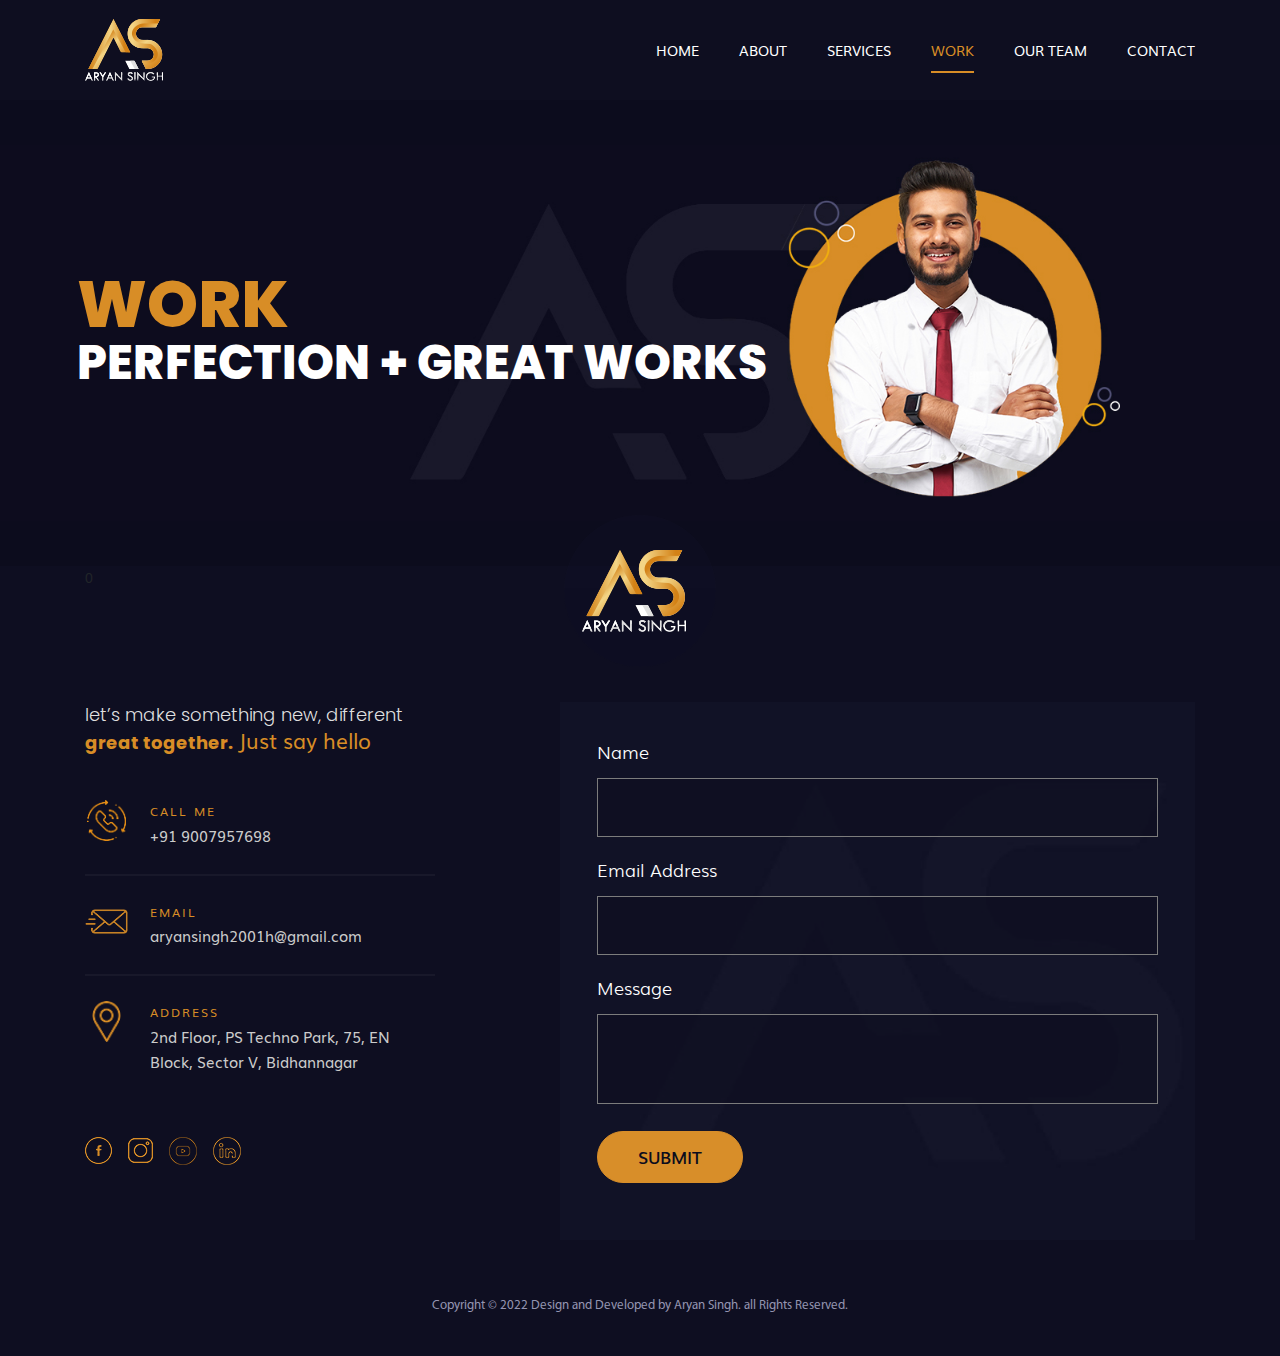
<file: work.html>
<!DOCTYPE html>
<html lang="en">

<head>
  <meta charset="utf-8">
  <meta name="viewport" content="width=device-width, initial-scale=1.0, maximum-scale=1.0, user-scalable=no">

                    <!-- FAV ICON -->

  <link rel="shortcut icon" href="images/logo.png">

                    <!-- BOOTSTRAP -->

  <link href="css/bootstrap.min.css" rel="stylesheet">
  <link href="css/bootstrap.css" rel="stylesheet">

                    <!-- FONT AWESOME -->

  <link rel="stylesheet" href="css/font-awesome.min.css" type="text/css">

                    <!-- OWL CAROUSEL -->

  <link href="css/owl.carousel.min.css" rel="stylesheet">
  <link href="css/owl.theme.default.min.css" rel="stylesheet">                      
                    
                  <!-- STYTLE SHEET -->

  <link href="css/style.css" rel="stylesheet">

  <link href="https://fonts.googleapis.com/css2?family=Poppins:ital,wght@0,100;0,200;0,300;0,400;0,500;0,600;0,700;0,800;0,900;1,100;1,200;1,300;1,400;1,500;1,600;1,700;1,800;1,900&display=swap" rel="stylesheet">

  <title>Aryan Singh</title>

</head>

<body>

                  <!-- START MAIN PART -->

  <main role="main">

                  <!-- START NAVBAR HEADER -->

    <section class="navbar_sec">
      <div class="container">
        <div class="row">
          <div class="col-md-12">
            <div class="navbar_nav">
              <nav class="navbar navbar-expand-lg navbar-light p-0">
                <a class="navbar-brand" href="index.html"><img src="images/logo.png"></a>
                <button class="navbar-toggler" type="button" data-toggle="collapse" data-target="#navbarNav" aria-controls="navbarNav" aria-expanded="false" aria-label="Toggle navigation">
                  <span class="navbar-toggler-icon"></span>
                </button>
                <div class="collapse navbar-collapse" id="navbarNav">
                  <ul class="navbar-nav">
                    <li class="nav-item">
                      <a class="nav-link" href="index.html">Home</a>
                    </li>
                    <li class="nav-item">
                      <a class="nav-link" href="about.html">about</a>
                    </li>
                    <li class="nav-item">
                      <a class="nav-link" href="service.html">services</a>
                    </li>
                    <li class="nav-item active">
                      <a class="nav-link" href="work.html">work</a>
                    </li>
                    <li class="nav-item">
                      <a class="nav-link" href="team.html">our team</a>
                    </li>
                    <li class="nav-item">
                      <a class="nav-link" href="contact.html">contact</a>
                    </li>
                  </ul>
                </div>
              </nav>
            </div>
          </div>
        </div>
      </div>
    </section>

                  <!-- END NAVBAR HEADER -->

                  <!-- START INNER PAGES HEAD -->

    <section class="inner_page_banner">
      <div class="inner_pages_img">
        <img src="images/banner/inner_banner.jpg">
      </div>
      <div class="about_me_head">
        <h2>Work</h2>
        <h6>Perfection + Great works</h6>
      </div>
    </section>

                  <!-- END INNER PAGES HEAD -->

                  <!-- START UPPER FOOTER SECTION -->


    <section class="upper_footer_sec">
      <div class="container">0
        <div class="row">
          <div class="col-md-12">
            <div class="upper_footer_logo">
              <a href="index.html"><img class="img-fluid" src="images/footer_logo.png"></a>
            </div>
          </div>
          <div class="col-md-4">
            <div class="upper_footer_para">
              <p>let’s make something new, different <b>great together.</b> <span>Just say hello</span></p>
            </div>
            <div class="upper_footer_info">
              <div class="upper_footer_info_items">
                <div class="upper_footer_info_img">
                  <img class="img-fluid" src="images/icon/footer_icon/icon_one.png">
                </div>
                <div class="upper_footer_info_cont">
                  <h6>Call Me</h6>
                  <a href="tel:+91 9007957698">+91 9007957698</a>
                </div>
              </div>
              <div class="upper_footer_info_items">
                <div class="upper_footer_info_img">
                  <img class="img-fluid" src="images/icon/footer_icon/icon_two.png">
                </div>
                <div class="upper_footer_info_cont">
                  <h6>Email</h6>
                  <a href="mailto:aryansingh2001h@gmail.com">aryansingh2001h@gmail.com</a>
                </div>
              </div>
              <div class="upper_footer_info_items">
                <div class="upper_footer_info_img">
                  <img class="img-fluid" src="images/icon/footer_icon/icon_three.png">
                </div>
                <div class="upper_footer_info_cont">
                  <h6>Address</h6>
                  <a href="https://goo.gl/maps/3J4UmXex4k5Xmd7a8" target="_blank">2nd Floor, PS Techno Park, 75, EN Block, Sector V, Bidhannagar</a>
                </div>
              </div>
            </div>
            <div class="footer_social_media">
              <ul>
                <li><a href="#"><img src="images/icon/social_media/fb_icon.png"></a></li>
                <li><a href="#"><img src="images/icon/social_media/ig_icon.png"></a></li>
                <li><a href="#"><img src="images/icon/social_media/yt_icon.png"></a></li>
                <li><a href="#"><img src="images/icon/social_media/li_icon.png"></a></li>
              </ul>
            </div>
          </div>
          <div class="offset-md-1">
            
          </div>
          <div class="col-md-7">
            <div class="upper_footer_form">
              <form>
                <div class="row">
                  <div class="col-md-12">
                    <div class="upper_footer_inputs">
                      <label>Name</label>
                      <input type="text" name="name" required>
                    </div>
                  </div>
                  <div class="col-md-12">
                    <div class="upper_footer_inputs">
                      <label>Email Address</label>
                      <input type="email" name="email" required>
                    </div>
                  </div>
                  <div class="col-md-12">
                    <div class="upper_footer_inputs">
                      <label>Message</label>
                      <textarea ></textarea>
                    </div>
                  </div>
                  <div class="col-md-12">
                    <div class="upper_footer_inputs">
                      <button type="submit" value="Submit">Submit</button>
                    </div>
                  </div>
                </div>
              </form>
            </div>
          </div>
        </div>
      </div>
    </section>

                  <!-- END UPPER FOOTER SECTION -->

                  <!-- START FOOTER -->

    <footer class="footer_sec">
      <div class="container">
        <div class="row">
          <div class="col-md-12">
            <div class="footer_cont">
              <p>Copyright © 2022  Design and Developed by <a href="index.html">Aryan Singh.</a> all Rights Reserved.</p>
            </div>
          </div>
        </div>
      </div>
    </footer>                  

                  <!-- END FOOTER -->

  </main>

                  <!-- END MAIN PART -->


  <script src="js/jquery.min.js"></script>
  <script src="js/popper.min.js"></script>
  <script src="js/bootstrap.min.js"></script>
  <script src="js/jquery-migrate-1.3.0.js"></script>
  <script src="js/bootstrap.bundle.js"></script>
  <script src="js/owl.carousel.min.js"></script>
  <script src="js/main.js"></script>


</body>

</html>
</file>
<file: css/style.css>
@charset "utf-8";

/* CSS Document */

    /*############################*/

    @font-face {
        font-family: 'myriad_pro_regular';
        src: url('../fonts/myriad_pro/myriad_pro_regular.eot') format('embedded-opentype');
        font-weight: normal;
        font-style: normal;
    }
    @font-face {
        font-family: 'myriad_pro_regular';
        src:url('../fonts/myriad_pro/myriad_pro_regular.woff') format('woff'), 
            url('../fonts/myriad_pro/myriad_pro_regular.ttf')  format('truetype'), 
            url('../fonts/myriad_pro/myriad_pro_regular.svg#myriad_pro_regular') format('svg');
        font-weight: normal;
        font-style: normal;
    }

    /*############################*/

    /*############################*/

    @font-face {
        font-family: 'Muli';
        src: url('../fonts/muli/Muli.eot') format('embedded-opentype');
        font-weight: normal;
        font-style: normal;
    }
    @font-face {
        font-family: 'Muli';
        src:url('../fonts/muli/Muli.woff') format('woff'), 
            url('../fonts/muli/Muli.ttf')  format('truetype'), 
            url('../fonts/muli/Muli.svg#Muli') format('svg');
        font-weight: normal;
        font-style: normal;
    }

    /*############################*/

    /*############################*/

    @font-face {
        font-family: 'Muli-Light';
        src: url('../fonts/muli/Muli-Light.eot') format('embedded-opentype');
        font-weight: normal;
        font-style: normal;
    }
    @font-face {
        font-family: 'Muli-Light';
        src:url('../fonts/muli/Muli-Light.woff') format('woff'), 
            url('../fonts/muli/Muli-Light.ttf')  format('truetype'), 
            url('../fonts/muli/Muli-Light.svg#Muli-Light') format('svg');
        font-weight: normal;
        font-style: normal;
    }

    /*############################*/

    /*############################*/

    @font-face {
        font-family: 'Muli-SemiBold';
        src: url('../fonts/muli/Muli-SemiBold.eot') format('embedded-opentype');
        font-weight: normal;
        font-style: normal;
    }
    @font-face {
        font-family: 'Muli-SemiBold';
        src:url('../fonts/muli/Muli-SemiBold.woff') format('woff'), 
            url('../fonts/muli/Muli-SemiBold.ttf')  format('truetype'), 
            url('../fonts/muli/Muli-SemiBold.svg#Muli-SemiBold') format('svg');
        font-weight: normal;
        font-style: normal;
    }

    /*############################*/



body {

    margin: 0;

    padding: 0;

    font-size: 14px;

    line-height: 24px;

    background: #fff;

    font-weight:400;

}

* {

    border: medium none;

    margin: 0;

    padding: 0;

}

ul{

    list-style-type:none;

    margin: 0;

}   

a{

  text-decoration:none;

  outline: none!important;

  margin: 0;

}

a:hover{

text-decoration:none;

outline:none;

} 

textarea{

resize:none;

}

.mar-top{

    margin-top:30px;

}

p {

    line-height: 26px;    

    font-size: 14px;

    font-weight:400;

    color:#535151;

    margin: 0;

}

input:focus{

    outline: none;

}

textarea:focus{

    outline: none;

}

button:focus{

    outline: none;

    box-shadow: none;

}

/*####################################*/

            /*START NAVBAR*/

.navbar_sec{
    background-color: #0e0e20;
    padding: 14px 0 14px 0;
}

#navbarNav{
    justify-content: right;
}

#navbarNav ul li{
    margin: 0 0 0 40px;
}

#navbarNav ul li a{
    padding: 0;
    margin: 0;
    font-size: 14px;
    font-family: 'Muli';
    color: #ffffff;
    transition: all ease 0.3s;
    -o-transition: all ease 0.3s;
    -ms-transition: all ease 0.3s;
    -moz-transition: all ease 0.3s;
    -webkit-transition: all ease 0.3s;
    text-transform: uppercase;
    position: relative;
}

#navbarNav ul li a:hover{
    color: #d88d26;
}

#navbarNav ul li.active a{
    color: #d88d26;
}

#navbarNav ul li.active a::before{
    content: '';
    background-color: #d88d26;
    height: 2px;
    width: 100%;
    position: absolute;
    bottom: -11px;
    left: 0;
}

#navbarNav ul li a:hover::before{
    content: '';
    background-color: #d88d26;
    height: 2px;
    width: 100%;
    position: absolute;
    bottom: -11px;
    left: 0;
}

            /*END NAVBAR*/

            /*START BANNER*/

.banner_sec{
    background-color: #0c0c1d;
    position: relative;
}

.banner_sec::before {
    content: '';
    position: absolute;
    top: 50%;
    background: url(../images/banner_before.png) no-repeat;
    width: 574px;
    height: 345px;
    left: 45%;
    -webkit-transform: translate(-50%, -50%);
    -ms-transform: translate(-50%, -50%);
    transform: translate(-50%, -50%);
    -o-transition: all ease 0.3s;
    -ms-transition: all ease 0.3s;
    -moz-transition: all ease 0.3s;
    -webkit-transition: all ease 0.3s;
}

.banner_item{
    display: flex;
    width: 100%;
    margin: 26px 0 15px 0;
}

.banner_content {
    width: 58%;
    padding: 111px 123px 0 0;
}

.banner_img{
    width: 42%;
}

.banner_content h6 {
    font-family: 'Muli';
    font-size: 28px;
    color: #ffffff;
    margin: 0;
    text-transform: capitalize;
    line-height: 55px;
}

.banner_content h2 {
    font-size: 72px;
    color: #d88d26;
    font-family: 'Poppins', sans-serif;
    font-weight: 800;
    margin: 0;
    text-transform: uppercase;
    line-height: 45px;
}

.banner_content h4{
    font-size: 72px;
    font-family: 'Poppins', sans-serif;
    font-weight: 800;
    color: #ffffff;
    text-transform: uppercase;
    margin: 0;;
}

.banner_para p{
    font-size: 14px;
    font-family: 'Muli';
    color: #ffffff;
    margin: 0;
    line-height: 24px;
}

.banner_link {
    padding: 22px 0 0 0;
}

.banner_link a {
    font-size: 15px;
    font-family: 'Muli';
    color: #0c0c1d;
    background-color: #d88d26;
    text-transform: capitalize;
    padding: 6px 23px;
    border-radius: 50px;
}

.banner_img img{
    width: 100% !important;
    height: 523px;
    object-fit: contain;
}

            /*END BANNER*/

            /*START ABOUT ME SECTION*/

.about_me_sec{
    background: #121227;
    padding: 58px 0 0 0;
}

.about_us_bot{
    padding: 0 0 77px 0;
    position: relative;
}

.about_us_bot::before{
    content: '';
    position: absolute;
    bottom: 0;
    left: 0;
    background: #38384a;
    width: 100%;
    height: 1px;
}

.about_us_cont {
    padding: 29px 0 0 0;
}

.about_us_head{
    margin: 0 0 30px 0;
}

.about_us_head h2{
    color: #d88d26;
    font-size: 30px;
    font-family: 'Muli-SemiBold';
    text-transform: uppercase;
    margin: 0;
}

.about_us_head h6{
    color: #c1c1c1;
    font-family: 'Muli-SemiBold';
    font-size: 30px;
    margin: 0;
}

.about_us_para p{
    font-family: 'Muli';
    font-size: 15px;
    color: #b0b0b0;
    line-height: 24px;
    margin: 0;
}

.about_us_btn {
    margin: 33px 0 0 0;
}

.about_us_btn a {
    color: #0c0c1d !important;
    font-family: 'Muli-SemiBold';
    font-size: 15px;
    padding: 10px 22px;
    border-radius: 38px;
    border: 1px solid #d88e29;
    cursor: pointer;
    position: relative;
    transition: all ease 0.3s;
    -o-transition: all ease 0.3s;
    -ms-transition: all ease 0.3s;
    -moz-transition: all ease 0.3s;
    -webkit-transition: all ease 0.3s;
    background: #d88e29;
}

            /*END ABOUT ME SECTION*/

            /*START SKILL SECTION*/

.my_skill_sec {
    background-color: #121227;
    padding: 43px 0 0 0;
}

.skill_bef{
    position: relative;
    padding: 0 0 85px 0;
}

.skill_bef::before{
    content: '';
    position: absolute;
    bottom: 0;
    left: 0;
    background: #38384a;
    width: 100%;
    height: 1px;
}

.my_skill_head{
    text-align: center;
    padding: 0 0 54px 0;
}

.my_skill_head h2{
    color: #d88d26;
    font-family: 'Muli';
    font-size: 30px;
    text-transform: uppercase;
    margin: 0;
}

.my_skill_per{
    text-align: center;
}

.circle-big {
    position: relative;
    margin: 0;
}

.circle-big svg {
    width: 114px;
    height: 114px;
    overflow: visible;
    margin: 0 0 0 -20px;
}

.circle-big .bg {
    fill: none;
    stroke-width: 6px;
    stroke: #343035;
}

.circle-big .bg {
    fill: none;
    stroke-width: 6px;
    stroke: #343035;
    cx: 63;
    cy: 57;
    r: 63;
}

.circle-big .progress{
    fill: none;
     stroke-width: 10px;
     stroke-linecap: round;
     stroke-dasharray: 326.56;
     stroke-dashoffset: 60;
     transform: rotate(-90deg);
     transform-origin: 50% 50%;
     animation: big 1.5s ease-in-out;
     cx: 57;
    cy: 65;
    r: 65;
}

.circle_one .progress {
    stroke: #9a0fe0;
    stroke-dasharray: 360;
}

 .circle_two .progress {
     stroke: #1bb05a;
}
 .circle_three .progress {
     stroke: #e02fa3;
}
 .circle_four .progress {
     stroke: #2386e3;
}

 .circle-big .circle_text p{
     position: absolute;
     width: 100%;
     top: 47px;
     font-size: 26px;
     text-align: center;
     font-weight: 400;
     line-height: 22px;
     font-family: 'Muli';
     color: #fff;
}

 .circle-big .text .small {
     font-size: 14px;
     color: #fff;
}

@keyframes big {
  from {
    stroke-dashoffset: 326.56;
  }
  to {
    stroke-dashoffset: 60;
  }
}


@keyframes appear {
    0%, 50% {
        opacity: 0;
    }
    100% {
        opacity: 1;
    }
}

.skill_name{
    text-align: center;
}

.skill_name h6 {
    font-family: 'Muli';
    font-size: 15px;
    color: #fff;
    text-transform: uppercase;
    margin: 30px 0 0 0;
}

            /*EMD SKILL SECTION*/

            /*START EXPERTISE AREA*/

.expertise_sec{
    background-color: #121227;
    padding: 50px 0 55px 0;
}

.expertise_head{
    text-align: center;
}

.expertise_head h2{
    color: #d88d26;
    font-family: 'Muli';
    font-size: 30px;
    text-transform: uppercase;
    margin: 0;
}

.expertise_item {
    background-color: #0c0c1d;
    padding: 55px 20px 60px 20px;
    position: relative;
    margin: 0 8px 2px 8px;
    -o-transition: all ease 0.3s;
    -ms-transition: all ease 0.3s;
    -moz-transition: all ease 0.3s;
    -webkit-transition: all ease 0.3s;
}

.expertise_item:hover::before {
    content: '';
    position: absolute;
    bottom: -3px;
    left: 0;
    background-color: #d88d26;
    width: 100%;
    height: 3px;
    margin: 0 auto;
    max-width: 92%;
    left: 50%;
    -webkit-transform: translate(-50%, -50%);
    -ms-transform: translate(-50%, -50%);
    transform: translate(-50%, -50%);
    -o-transition: all ease 0.3s;
    -ms-transition: all ease 0.3s;
    -moz-transition: all ease 0.3s;
    -webkit-transition: all ease 0.3s;
}

.expertise_img {
    margin: 0px 90px;
    background-color: #121227;
    padding: 20px 0;
    -o-transition: all ease 0.3s;
    -ms-transition: all ease 0.3s;
    -moz-transition: all ease 0.3s;
    -webkit-transition: all ease 0.3s;
}

.expertise_img img{
    width: 83px;
    height: 83px;
    object-fit: contain;
    display: block;
    margin: 0 auto;
    transition: all ease 0.3s;
    -o-transition: all ease 0.3s;
    -ms-transition: all ease 0.3s;
    -moz-transition: all ease 0.3s;
    -webkit-transition: all ease 0.3s;
    
}

.expertise_item:hover .exp-one{
    opacity: 0;
}

img.img-fluid.exp-two {
    margin: -83px 0 0 0;
    opacity: 0;
    transition: all ease 0.3s;
    -o-transition: all ease 0.3s;
    -ms-transition: all ease 0.3s;
    -moz-transition: all ease 0.3s;
    -webkit-transition: all ease 0.3s;
}

.expertise_item:hover .exp-two{
    opacity: 1;
}

.expertise_item:hover .expertise_img{
    background-color: transparent;
}

.expertise_head{
    padding: 33px 0 29px 0;
}

.expertise_head h4{
    font-family: 'Muli-SemiBold';
    color: #ffffff;
    font-size: 24px;
    margin: 0;
    text-transform: uppercase;
    -o-transition: all ease 0.3s;
    -ms-transition: all ease 0.3s;
    -moz-transition: all ease 0.3s;
    -webkit-transition: all ease 0.3s;
}

.expertise_item:hover .expertise_head h4{
    color: #d88d26;
}

.expertise_content{
    text-align: center;
}

.expertise_content p{
    font-family: 'Muli';
    font-size: 15px;
    color: #ffffff;
    margin: 0;
    line-height: 24px;
}

#expertise_area .owl-dots{
    margin: 73px 0 0 0 !important;
}

#expertise_area .owl-dot.active span{
    width: 10px;
    height: 10px;
    background-color: #d88e29 !important;
}

#expertise_area .owl-dots span {
    width: 10px;
    height: 10px;
    border: 1px solid #d88e29;
    background: transparent;
    margin: 0 3px !important;
}

            /*END EXPERTISE AREA*/

            /*START RECENT WORK SECTION*/

.recent_work_sec {
    background-color: #101024;
    padding: 65px 0 57px 0;
}

.recent_work_sec .col-md-3 {
    padding: 0 5px;
}

.recent_work_head{
    text-align: center;
    padding: 0 0 47px 0;
}

.recent_work_head h2{
    color: #d88d26;
    font-family: 'Muli';
    font-size: 30px;
    text-transform: uppercase;
    margin: 0;
}

.recent_work_img{
    position: relative;
    display: block;
}

.recent_first_img img {
    height: 437px !important;
}

.recent_work_img img {
    height: 215px;
    width: 100%;
    object-fit: cover;
}

.recent_overlay {
    position: absolute;
    bottom: 0;
    left: 0;
    right: 0;
    background-color: #121227eb;
    overflow: hidden;
    width: 100%;
    height: 0;
    transition: .5s ease;
}

.recent_work_img:hover .recent_overlay {
  height: 100%;
}

.recent_overlay_content h6{
    color: #d88d26;
    font-family: 'Muli';
    font-size: 18px;
    text-transform: uppercase;
    margin: 0;
}

.recent_overlay_content{
    position: absolute;
    top: 50%;
    left: 50%;
    -webkit-transform: translate(-50%, -50%);
    -ms-transform: translate(-50%, -50%);
    transform: translate(-50%, -50%);
    text-align: center;
}

.recent_overlay_content a {
    color: #0c0c1d !important;
    font-family: 'Muli-SemiBold';
    font-size: 15px;
    padding: 7px 17px;
    border-radius: 38px;
    border: 1px solid #d88e29;
    cursor: pointer;
    position: relative;
    transition: all ease 0.3s;
    -o-transition: all ease 0.3s;
    -ms-transition: all ease 0.3s;
    -moz-transition: all ease 0.3s;
    -webkit-transition: all ease 0.3s;
    background: #d88e29;
    line-height: 70px;
}

.recent_work_btn {
    text-align: center;
    margin: 50px 0 0 0;
}

.recent_work_btn a {
    color: #0c0c1d !important;
    font-family: 'Muli-SemiBold';
    font-size: 17px;
    padding: 10px 43px;
    border-radius: 38px;
    border: 1px solid #d88e29;
    cursor: pointer;
    position: relative;
    transition: all ease 0.3s;
    -o-transition: all ease 0.3s;
    -ms-transition: all ease 0.3s;
    -moz-transition: all ease 0.3s;
    -webkit-transition: all ease 0.3s;
    background: #d88e29;
}

            /*END RECENT WORK SECTION*/

            /*START OUR TEAM SECTION*/

.our_team_sec{
    background-color: #121227;
    padding: 60px 0 121px 0;
}

.our_team_head{
    text-align: center;
    padding: 0 0 66px 0;
}

.our_team_head h2{
    font-family: 'Muli';
    font-size: 30px;
    color: #d88d26;
    text-transform: uppercase;
    margin: 0;
    line-height: 23.59px;
}

.our_team_item {
    margin: 0 56px;
}

.our_team_img {
    padding: 26px 25px;
    border: 1px solid #2c2c2c;
    border-radius: 50%;
    position: relative;
}

.our_team_img::before {
    content: '';
    background: url(../images/icon/our_team_before.png) no-repeat;
    position: absolute;
    top: 44%;
    right: -58%;
    width: 146px;
    height: 31px;
    background-size: 75%;
}

.our_team_img img {
    width: 202px !important;
    height: 199px;
    margin: 0 auto;
    border-radius: 50%;
}

.our_team_name{
    text-align: center;
    padding: 37px 0 0 0;
}

.our_team_name h6{
    font-family: 'Muli';
    font-size: 22px;
    color: #939393;
    text-transform: uppercase;
    margin: 0;
    line-height: 23.59px;
}

.our_team_social_media{
    text-align: center;
    padding: 19px 0 0 0;
}

.our_team_social_media ul li{
    display: inline-block;
    margin: 0 6px;
}

            /*END OUR TEAM SECTION

            /*START UPPER FOOTER SECTION*/

.upper_footer_sec{
    background-color: #0e0e21;
}

.upper_footer_logo {
    text-align: center;
    padding: 0 0 35px 0;
    margin: -75px 0 0 0;
}

.upper_footer_para{
    padding: 0 0 20px 0;
}

.upper_footer_para p{
    font-family: 'Poppins', sans-serif;
    font-weight: 300;
    font-size: 18px;
    color: #dfdfdf;
    line-height: 25px;
    margin: 0;
}

.upper_footer_para p b{
    font-style: 21px;
    font-family: 'Poppins', sans-serif;
    color: #d88d26;
    font-weight: 700;
    margin: 0;
    line-height: 25px;
}

.upper_footer_para p span{
    font-family: 'Muli';
    font-size: 21px;
    color: #d88d26;
}

.upper_footer_info_items{
    padding: 25px 0 27px 0;
    position: relative;
}

.upper_footer_info_items::before{
    content: '';
    background-color: #18182a;
    width: 100%;
    height: 2px;
    position: absolute;
    bottom: 0;
    left: 0;
}

.upper_footer_info_items:last-child::before{
    display: none;
}

.upper_footer_info_img{
    float: left;
}

.upper_footer_info_img img {
    width: 43px;
    height: 41px;
    object-fit: contain;
}

.upper_footer_info_cont {
    margin: 0 0 0 65px;
}

.upper_footer_info_cont h6{
    font-family: 'Muli';
    font-size: 12px;
    color: #d88d26;
    line-height: 23.59px;
    margin: 0;
    text-transform: uppercase;
    letter-spacing: 2px;
}

.upper_footer_info_cont a{
    font-family: 'Muli';
    color: #cbcbcb;
    font-size: 15px;
    line-height: 23.59px;
    transition: all ease 0.3s;
    -o-transition: all ease 0.3s;
    -ms-transition: all ease 0.3s;
    -moz-transition: all ease 0.3s;
    -webkit-transition: all ease 0.3s;
}

.upper_footer_info_cont a:hover{
    color: #d88d26;
}

.footer_social_media{
    padding: 35px 0 0 0;
}

.footer_social_media ul li{
    display: inline-block;
    margin: 0 12px 0 0;
    transition: all ease 0.3s;
    -o-transition: all ease 0.3s;
    -ms-transition: all ease 0.3s;
    -moz-transition: all ease 0.3s;
    -webkit-transition: all ease 0.3s;
}

.footer_social_media ul li:hover{
    transform: rotate(360deg);
}

.upper_footer_form{
    background: url('../images/background/footer_form_bg.jpg') no-repeat;
    background-size: cover;
    padding: 37px 37px;
}

.upper_footer_inputs{
    margin: 0 0 20px 0;
}

.upper_footer_inputs label {
    font-family: 'Muli-Light';
    font-size: 18px;
    color: #ffffff;
    text-transform: capitalize;
    margin: 0 0 15px 0;
}

.upper_footer_inputs input[type=text], .upper_footer_inputs input[type=email]{
    width: 100%;
    height: 59px;
    border: 1px solid #7c7c7c;
    background: #0e0e219e;
    color: #ffffff;
    padding: 0 20px;
}

.upper_footer_inputs textarea {
    color: #ffffff;
    width: 100%;
    background: #0e0e219e;
    height: 90px;
    border: 1px solid #7c7c7c;
    padding: 0 20px;
}

.upper_footer_inputs button {
    color: #0c0c1d !important;
    font-family: 'Muli-SemiBold';
    font-size: 16.97px;
    text-transform: uppercase;
    padding: 13px 40px;
    border-radius: 38px;
    border: 1px solid #d88e29;
    cursor: pointer;
    position: relative;
    transition: all ease 0.3s;
    -o-transition: all ease 0.3s;
    -ms-transition: all ease 0.3s;
    -moz-transition: all ease 0.3s;
    -webkit-transition: all ease 0.3s;
    background: #d88e29;
}

.upper_footer_inputs button::before{
    width: 100%;
    height: 100%;
    content: '';
    margin: auto;
    position: absolute;
    top:  -100%;
    left: -100%;
    background: #212121;
    transition: all .5s;
    z-index: -1;
}

.upper_footer_inputs button:hover{
    color: white;
}

.upper_footer_inputs button:hover::before{          
    top: 0;
    left: 0;
}

            /*END UPPER FOOTER SECTION*/

            /*START FOOTER*/

.footer_sec{
    background-color: #0e0e21;
    padding: 57px 0 42px 0;
}

.footer_cont{
    text-align: center;
}

.footer_cont p{
    font-size: 13px;
    font-family: 'myriad_pro_regular';
    font-weight: 400;
    color: #9494b0;
    line-height: 17px;
    margin: 0;
}

.footer_cont p a{
    color: #9494b0;
}
            /*END FOOTER*/

        /*#### INNER PAGES ####*/

.inner_page_banner{
    background-color: #0c0c1d;
    position: relative;
}

.inner_pages_img img {
    width: 100%;
    height: 466px;
    object-fit: contain;
}

.about_me_head {
    position: absolute;
    top: 50%;
    left: 33%;
    -webkit-transform: translate(-50%, -50%);
    -ms-transform: translate(-50%, -50%);
    transform: translate(-50%, -50%);
}

.about_me_head h2 {
    font-size: 65px;
    color: #d88d26;
    font-family: 'Poppins', sans-serif;
    font-weight: 800;
    margin: 0;
    text-transform: uppercase;
    line-height: 61px;
}

.about_me_head h6 {
    font-size: 47px;
    font-family: 'Poppins', sans-serif;
    font-weight: 800;
    color: #ffffff;
    text-transform: uppercase;
    margin: 0;
}

        /*#### INNER PAGES ####*/
</file>
